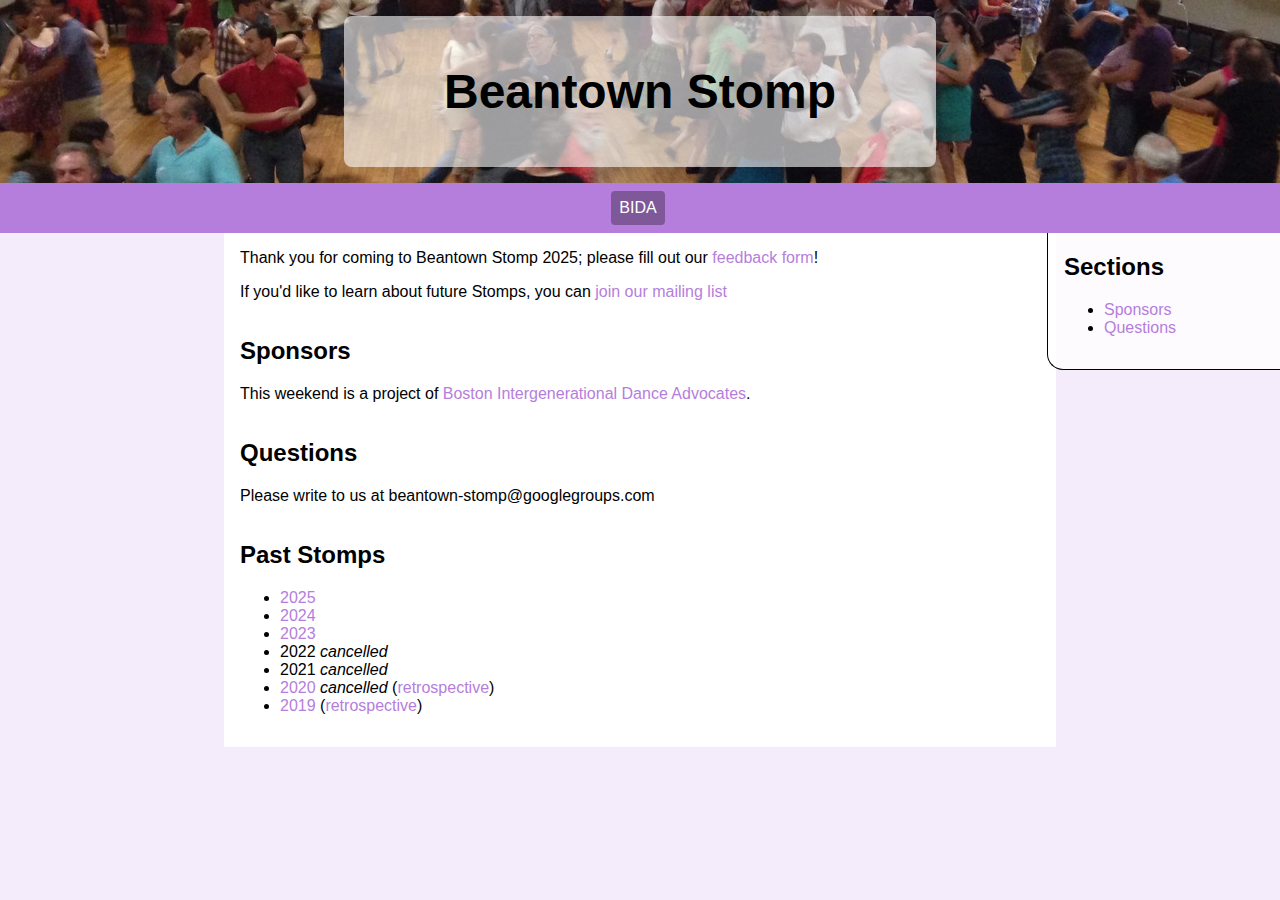
<file: index.html>
<html><head><meta name="viewport" content="width=device-width, initial-scale=1.0">
<link rel=stylesheet href=main.css>
<title>Beantown Stomp</title>

<style>

#sidebar {
  background-color: white;
  padding: 8px;
}
@media screen and (min-width: 600px) {
  #sidebar {
      float: right;
    width: 200px;
    background-color: rgba(255, 255, 255, 0.8);
    padding-left: 1em;
    padding-right: 1em;
    padding-bottom: 1em;
    border-left: 1px solid black;
    border-bottom: 1px solid black;
    border-radius: 0 0 0 1em;
  }
  #sidebar h2 {
    margin-top: 0.5em;
  }
}
#date {
  margin-top: 0.5em;
}
td {
  vertical-align: center
  box-sizing: border-box;   
}
.time {
  text-align: right;
}
th {
  padding-top: 0.5em;
  padding-bottom: 0.5em;
  background-color: rgba(181, 126, 220, 0.4);
}
.leftborder {
  border-left: 1px solid rgba(181, 126, 220, 0.8);
}
tr:nth-child(odd) {

}
td {
  border-collapse: collapse;
}
.archived {
  position: sticky;
  top: 0;
  z-index: 100;
  margin: 0;
  margin-top: -1em;
  margin-bottom: 1em;
  padding: 1.5em;
  border: 1px solid rgba(181, 126, 220, 0.6);
  border-top: 0;
  border-radius: 0 0 1em 1em;
  background-color: rgb(237, 224, 245);
  display: flex;
  align-items: center;
  justify-content: space-between;
}

.archived-content {
  flex: 1;
}

.close-button {
  cursor: pointer;
  font-weight: bold;
  font-size: 1.2em;
  padding: 0.2em 0.5em;
  border-radius: 50%;
  background-color: rgba(181, 126, 220, 0.4);
  margin-left: 1em;
}

.close-button:hover {
  background-color: rgba(181, 126, 220, 0.6);
}

.hidden {
  display: none;
}
</style>

</head>
<body>

<div id=banner>
  <div id=logo-wrapper>
    <center><h1>Beantown Stomp</h1></center>
  </div>
</div>
<div id=nav-wrapper>
  <div id=nav>
     <a href="https://www.bidadance.org">BIDA</a>
   </div>
</div>

<div id=sidebar>
<h2>Sections</h2>
<ul>
<li><a href="#sponsors">Sponsors</a></li>
<li><a href="#questions">Questions</a></li>
</ul>

<!-- <a id=register-button href="/register">Join Waitlist</a> -->
<!-- <a id=register-button href="/register">Register</a> -->

</div>

<div id=content>

<!--

<div class=archived id=archived-banner>
  <div class="archived-content">

This is an archived page, which we've kept online for historical
reasons.  To see information on the next Beantown Stomp, visit <a
href="https://beantownstomp.com">beantownstomp.com</a>.
  </div>
  <span class="close-button" id="close-banner">x</span>
</div>

<script>
  document.getElementById('close-banner').addEventListener('click', function() {
    document.getElementById('archived-banner').classList.add('hidden');
  });
</script>

-->

Thank you for coming to Beantown Stomp 2025; please fill out our <a
href="https://docs.google.com/forms/d/e/1FAIpQLSdOclE4UIRjispXpMkYWxSTCG5AHt4EQpQ_rJI0Yu6FaC4D0A/viewform">feedback
form</a>!

<p>

If you'd like to learn about future Stomps, you can <a href="https://docs.google.com/forms/d/e/1FAIpQLSc1vlcKR_0fKBK2dRTaEyBA2C5s4GaAdeB6rdAGevM452eFgQ/viewform">join our mailing list</a>

<h2 id=sponsors>Sponsors</h2>

This weekend is a project of <a
href="https://www.bidadance.org">Boston Intergenerational Dance Advocates</a>.

<p><h2 id=questions>Questions</h2>

Please write to us at beantown-stomp@googlegroups.com

<h2>Past Stomps</h2>

<ul>
<li><a href="/2025">2025</a>
<li><a href="/2024">2024</a>
<li><a href="/2023">2023</a>
<li>2022 <i>cancelled</i>
<li>2021 <i>cancelled</i>
<li><a href="/2020">2020</a> <i>cancelled</i> (<a href="https://www.jefftk.com/p/beantown-stomp-2020-retrospective">retrospective</a>)
<li><a href="/2019">2019</a> (<a href="https://www.jefftk.com/p/beantown-stomp-retrospective">retrospective</a>)
<p>

</div>

</body>
</html>
</file>
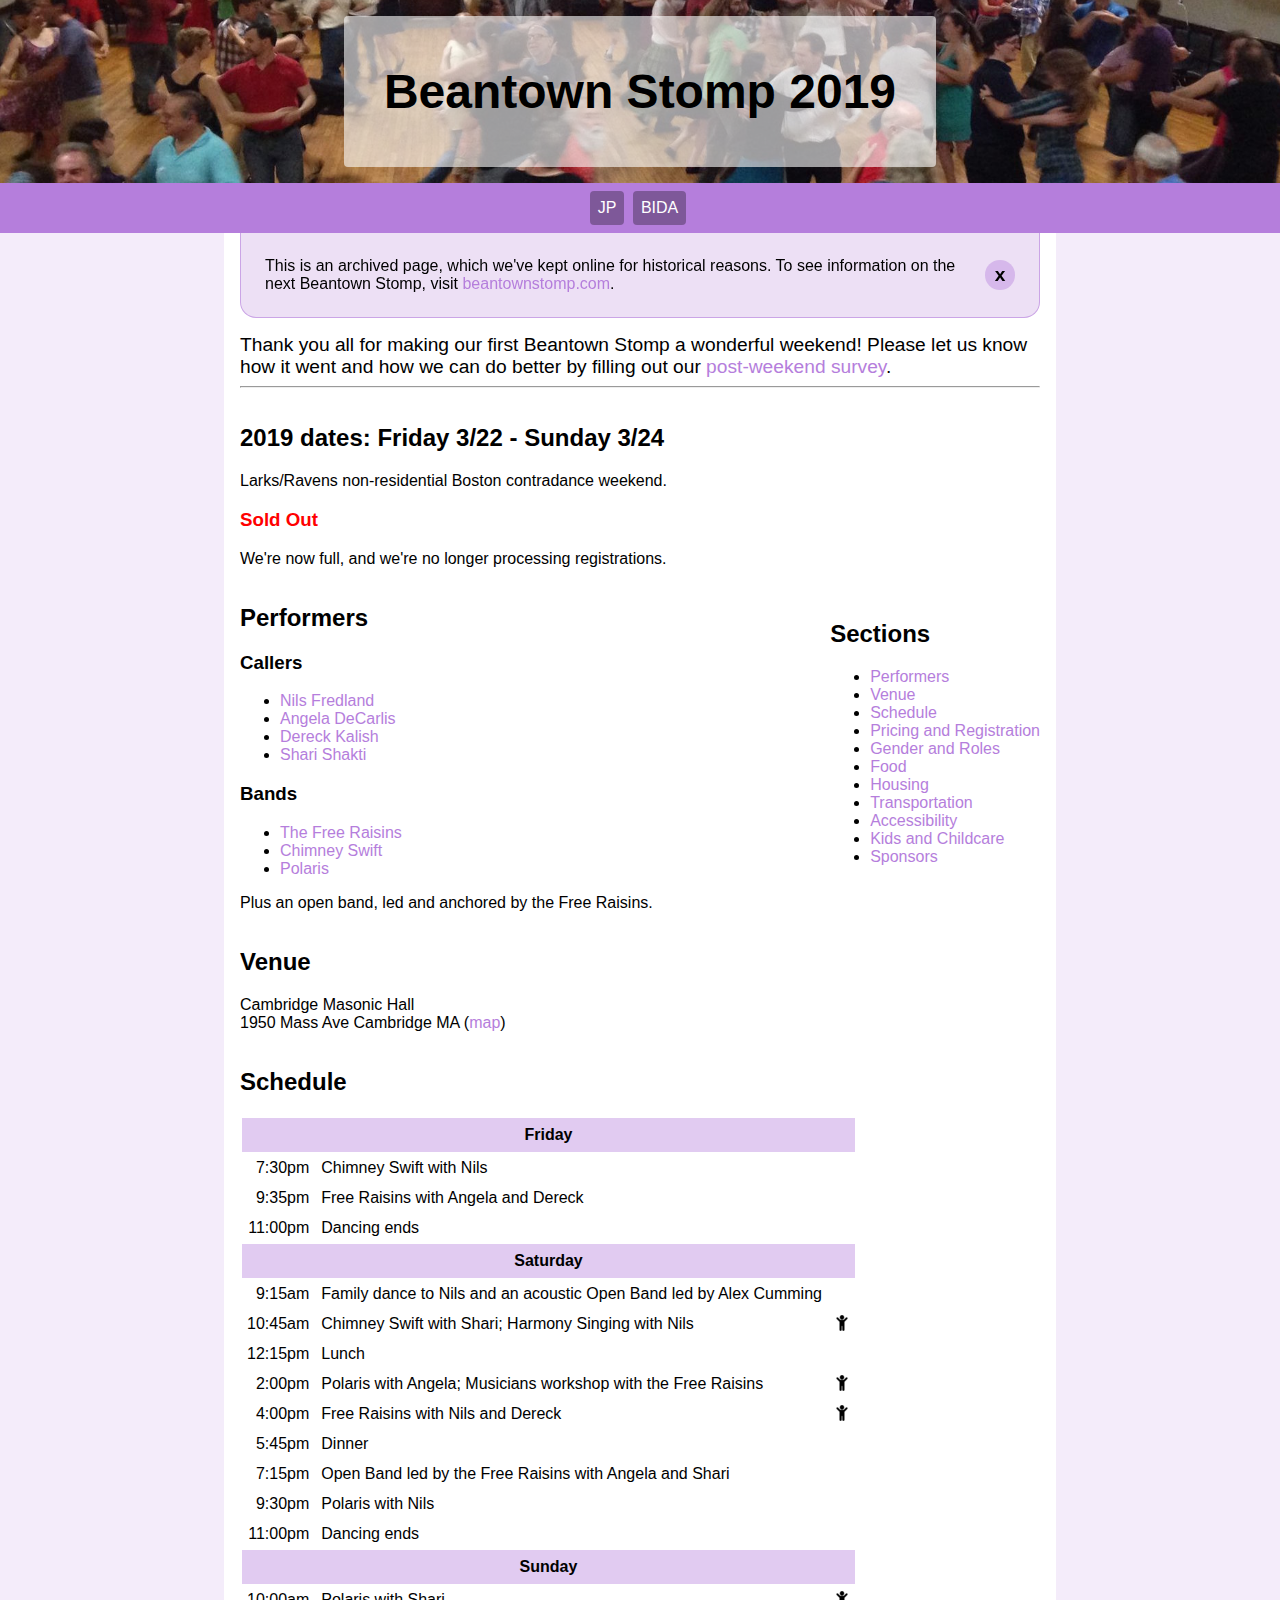
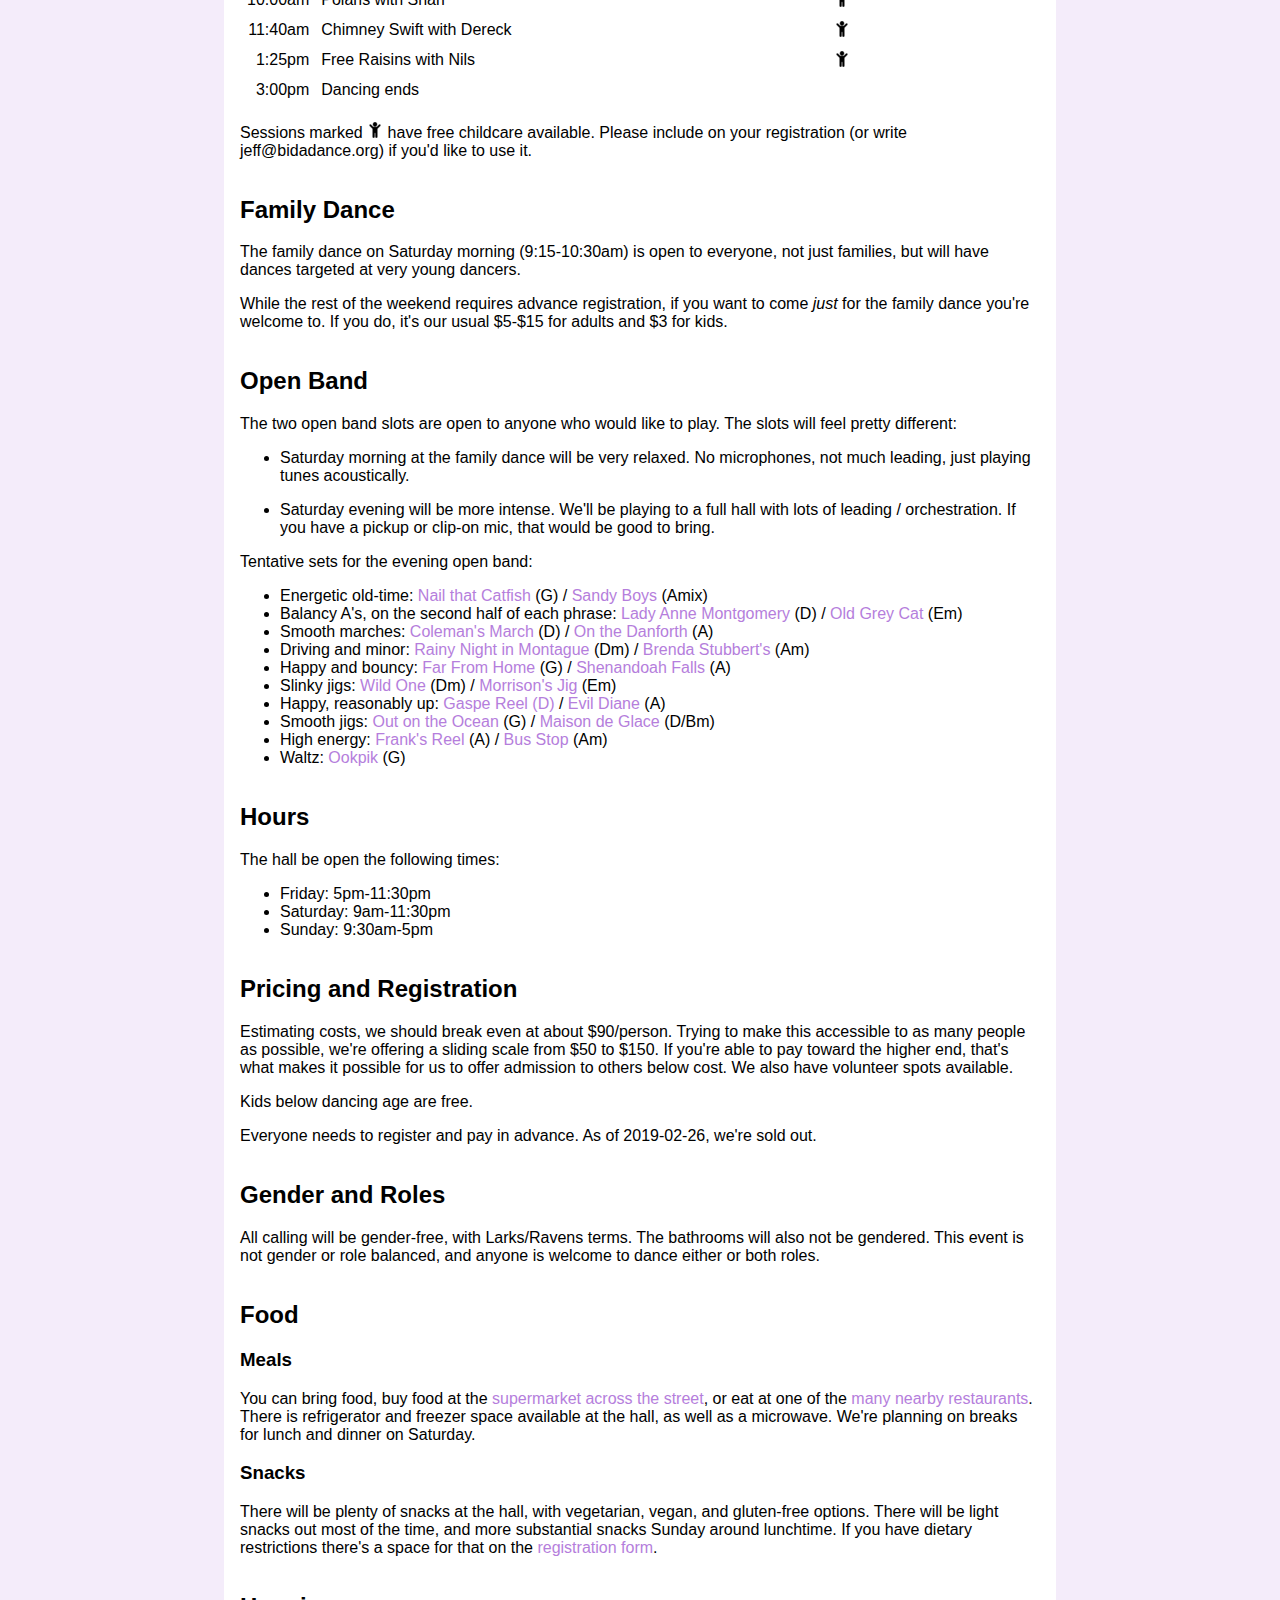
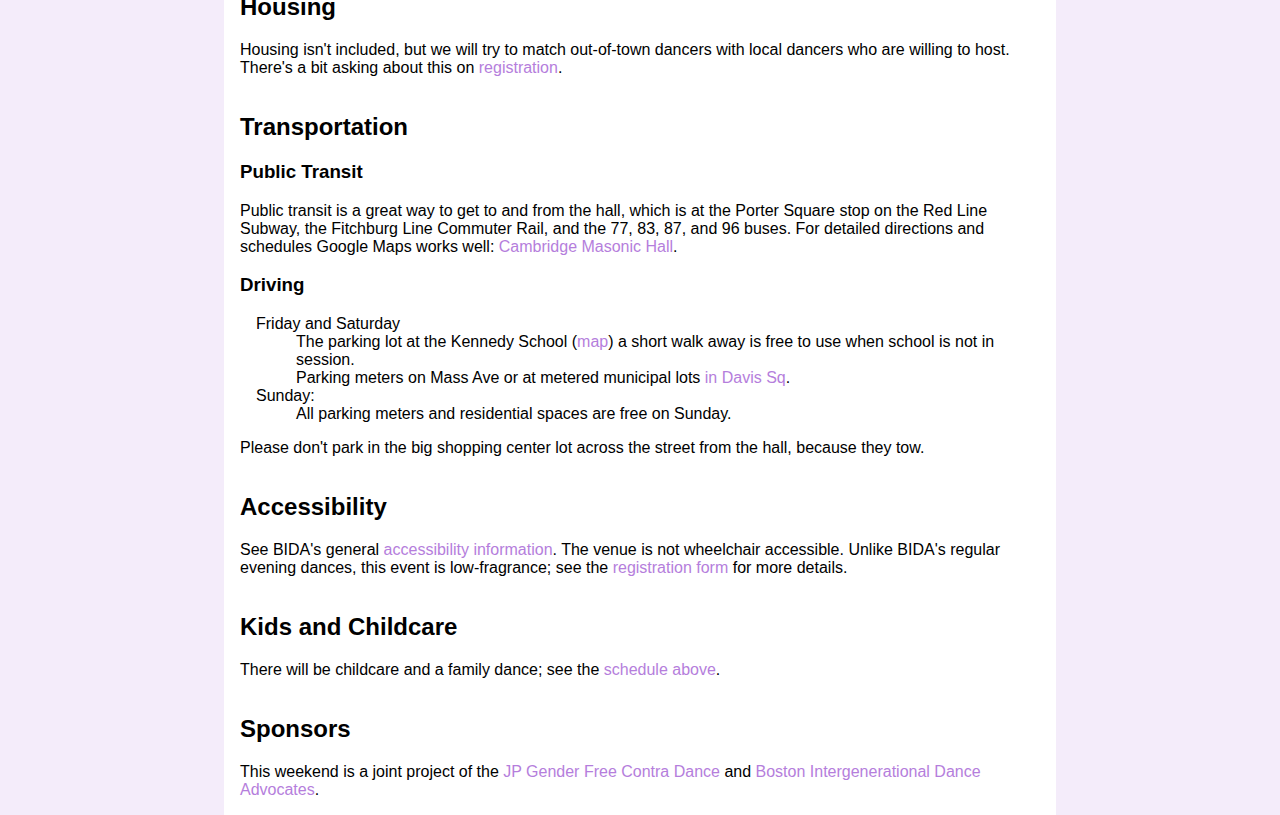
<file: 2019.html>
<html><head><meta name="viewport" content="width=device-width, initial-scale=1.0">
<link rel=stylesheet href=2019.css>
<title>Beantown Stomp 2019</title>

<style>
@media screen and (min-width: 600px) {
  #sidebar {
    float: right;
  }
}
td {
  vertical-align: top;
}
.time {
  text-align: right;
}
th {
  padding-top: 0.5em;
  padding-bottom: 0.5em;
  background-color: rgba(181, 126, 220, 0.4);
}
.archived {
  position: sticky;
  top: 0;
  z-index: 100;
  margin: 0;
  margin-top: -1em;
  margin-bottom: 1em;
  padding: 1.5em;
  border: 1px solid rgba(181, 126, 220, 0.6);
  border-top: 0;
  border-radius: 0 0 1em 1em;
  background-color: rgb(237, 224, 245);
  display: flex;
  align-items: center;
  justify-content: space-between;
}

.archived-content {
  flex: 1;
}

.close-button {
  cursor: pointer;
  font-weight: bold;
  font-size: 1.2em;
  padding: 0.2em 0.5em;
  border-radius: 50%;
  background-color: rgba(181, 126, 220, 0.4);
  margin-left: 1em;
}

.close-button:hover {
  background-color: rgba(181, 126, 220, 0.6);
}

.hidden {
  display: none;
}
</style>

</head>
<body>

<div id=banner>
  <div id=logo-wrapper>
    <center><h1>Beantown Stomp 2019</h1></center>
  </div>
</div>
<div id=nav-wrapper>
  <div id=nav>
     <a href="https://lcfd.org/jp">JP</a>
     <a href="https://www.bidadance.org">BIDA</a>
   </div>
</div>

<div id=content>

<div class=archived id=archived-banner>
  <div class="archived-content">

This is an archived page, which we've kept online for historical
reasons.  To see information on the next Beantown Stomp, visit <a
href="https://beantownstomp.com">beantownstomp.com</a>.
  </div>
  <span class="close-button" id="close-banner">x</span>
</div>

<big>
Thank you all for making our first Beantown Stomp a wonderful weekend!
Please let us know how it went and how we can do better by filling out
our <a href="/feedback">post-weekend survey</a>.
</big>

<script>
  document.getElementById('close-banner').addEventListener('click', function() {
    document.getElementById('archived-banner').classList.add('hidden');
  });
</script>

<hr>

<h2>2019 dates: Friday 3/22 - Sunday&nbsp;3/24</h2>

Larks/Ravens non-residential Boston contradance weekend.

<h3><font color=red>Sold Out</font></h3>

We're now full, and we're no longer processing registrations.

<p>

<div id=sidebar>
<h2>Sections</h2>
<ul>
<li><a href="#performers">Performers</a></li>
<li><a href="#venue">Venue</a></li>
<li><a href="#schedule">Schedule</a></li>
<li><a href="#registration">Pricing and Registration</a></li>
<li><a href="#gender">Gender and Roles</a></li>
<li><a href="#food">Food</a></li>
<li><a href="#housing">Housing</a></li>
<li><a href="#transportation">Transportation</a></li>
<li><a href="#accessibility">Accessibility</a></li>
<li><a href="#kids">Kids and Childcare</a></li>
<li><a href="#sponsors">Sponsors</a></li>
</ul>

<p>

<!--<a id=register-button href="/registration">Join wait list</a>-->

</div>


<h2 id=performers>Performers</h2>

<h3>Callers</h3>

<ul>
<li><a href="http://revelsnorth.org/revels-north-leadership-team/nils-fredland-bio/">Nils Fredland</a></li>
<li><a href="https://www.angeladecarlis.com/contra-dance-caller">Angela
DeCarlis</a></li>
<li><a href="https://www.facebook.com/dereck.kalish">Dereck Kalish</a></li>
<li><a href="https://www.facebook.com/ShariShakti  ">Shari Shakti</a></li>
</ul>

<h3>Bands</h3>

<ul>
<li><a href="https://www.freeraisins.com">The Free Raisins</a></li>
<li><a href="https://chimneyswiftband.wixsite.com/2017">Chimney Swift</a></li>
<li><a href="https://www.facebook.com/Polaris-1631137390525811/">Polaris</a></li>
</ul>

<p>

Plus an open band, led and anchored by the Free Raisins.

<h2 id=venue>Venue</h2>

Cambridge Masonic Hall<br>
1950 Mass Ave Cambridge MA (<a href="https://goo.gl/maps/oTYk2jPj1j92">map</a>)

<h2 id=schedule>Schedule</h2>

<table cellpadding=5>
<tr><th colspan=3>Friday
<tr><td class=time>7:30pm<td>Chimney Swift with Nils
<tr><td class=time>9:35pm<td>Free Raisins with Angela and Dereck
<tr><td class=time>11:00pm<td>Dancing ends
<tr><th colspan=3>Saturday
<tr><td class=time>9:15am<td>Family dance to Nils and an acoustic Open Band led by Alex Cumming
<tr><td class=time>10:45am<td>Chimney Swift with Shari; Harmony Singing with Nils
    <td><img alt="childcare available" title="childcare available"
             src="child-icon.png" srcset="child-icon-2x.png 2x">
<tr><td class=time>12:15pm<td>Lunch
<tr><td class=time>2:00pm<td>Polaris with Angela; Musicians
     workshop with the Free Raisins
    <td><img alt="childcare available" title="childcare available"
             src="child-icon.png" srcset="child-icon-2x.png 2x">
<tr><td class=time>4:00pm<td>Free Raisins with Nils and Dereck
    <td><img alt="childcare available" title="childcare available"
             src="child-icon.png" srcset="child-icon-2x.png 2x">
<tr><td class=time>5:45pm<td>Dinner
<tr><td class=time>7:15pm<td>Open Band led by the Free Raisins with Angela and Shari
<tr><td class=time>9:30pm<td>Polaris with Nils
<tr><td class=time>11:00pm<td>Dancing ends
<tr><th colspan=3>Sunday
<tr><td class=time>10:00am<td>Polaris with Shari
    <td><img alt="childcare available" title="childcare available" src="child-icon.png"
             srcset="child-icon-2x.png 2x">
<tr><td class=time>11:40am<td>Chimney Swift with Dereck
    <td><img alt="childcare available" title="childcare available" src="child-icon.png"
             srcset="child-icon-2x.png 2x">
<tr><td class=time>1:25pm<td>Free Raisins with Nils
    <td><img alt="childcare available" title="childcare available" src="child-icon.png"
             srcset="child-icon-2x.png 2x">
<tr><td class=time>3:00pm<td>Dancing ends
</table>

<p>

Sessions marked <img alt="childcare available" title="childcare
available" src="child-icon.png" srcset="child-icon-2x.png 2x"> have
free childcare available.  Please include on your registration (or
write jeff@bidadance.org) if you'd like to use it.

<p>

<h2 id=family-dance>Family Dance</h2>

The family dance on Saturday morning (9:15-10:30am) is open to
everyone, not just families, but will have dances targeted at very
young dancers.

<p>

While the rest of the weekend requires advance registration, if you
want to come <i>just</i> for the family dance you're welcome to.  If
you do, it's our usual $5-$15 for adults and $3 for kids.

<h2 id=open-band>Open Band</h2>

The two open band slots are open to anyone who would like to play.
The slots will feel pretty different:

<ul>

<li><p>Saturday morning at the family dance will be very relaxed.  No
microphones, not much leading, just playing tunes acoustically.</li>

<li><p>Saturday evening will be more intense.  We'll be playing to a
full hall with lots of leading / orchestration.  If you have a pickup or
clip-on mic, that would be good to bring.</li>
</ul>

<p>

Tentative sets for the evening open band:

<ul>
<li>Energetic old-time:
    <a href="//www.jefftk.com/contras/tunes/SteveRosen-NailThatCatfish-SPUDS--G-reel.png">Nail that Catfish</a> (G) /
    <a href="//www.jefftk.com/contras/tunes/Trad-SandyBoys-P1--A-reel.jpg">Sandy Boys</a> (Amix)
<li>Balancy A's, on the second half of each phrase:
    <a href="https://www.jefftk.com/contras/tunes/Trad-LadyAnneMontgomery-SPUDS--D-reel.png">Lady Anne Montgomery</a> (D) /
    <a href="https://www.jefftk.com/contras/tunes/Trad-OldGreyCat-FW--Em-reel.jpg">Old Grey Cat</a> (Em)
<li>Smooth marches:
    <a href="//www.jefftk.com/contras/tunes/Trad-ColemansMarch-SPUDS--D-reel.jpg">Coleman's March</a> (D) /
    <a href="//www.jefftk.com/contras/tunes/KeithMurphy-OnTheDanforth-SPUDS--A-reel.png">On the Danforth</a> (A)    
<li>Driving and minor:
    <a href="http://abcnotation.com/tunePage?a=trillian.mit.edu/~jc/music/abc/Contra/BIDA/0057">Rainy Night in Montague</a> (Dm) /
    <a href="//www.jefftk.com/contras/tunes/JerryHolland-BrendaStubberts-SPUDS--Am-reel.png">Brenda Stubbert's</a> (Am)
<li>Happy and bouncy:
    <a href="//www.jefftk.com/contras/tunes/Trad-FarFromHome-SPUDS--G-reel.jpg">Far From Home</a> (G) / 
    <a href="//www.jefftk.com/contras/tunes/Trad-ShenandoahFalls-P1--A-reel.jpg">Shenandoah Falls</a> (A)
<li>Slinky jigs:
    <a href="//www.jefftk.com/contras/tunes/PeterHenke-WildOne-SPUDS--Dm-jig.png">Wild One</a> (Dm) /
    <a href="https://thesession.org/tunes/71">Morrison's Jig</a> (Em)
<li>Happy, reasonably up: <a href="https://thesession.org/tunes/3767">Gaspe Reel (D)</a> /
    <a href="//www.jefftk.com/contras/tunes/SamBartlett-EvilDiane-SPUDS--A-reel.png">Evil Diane</a> (A)
<li>Smooth jigs:
    <a href="//www.jefftk.com/contras/tunes/Trad-OutOnTheOcean-SPUDS--G-jig.png">Out on the Ocean</a> (G) /
    <a href="//www.jefftk.com/contras/tunes/RejeanBruner-MaisonGlace-SPUDS--DBm-jig.png">Maison de Glace</a> (D/Bm)
<li>High energy:
    <a href="//www.jefftk.com/contras/tunes/JohnMcCusker-FranksReel-P2--A-reel.jpg">Frank's Reel</a> (A) /
    <a href="//www.jefftk.com/contras/tunes/AnitaAnderson-BusStopReel-P1--Am-reel.jpg">Bus Stop</a> (Am)
<li>Waltz: <a href="https://www.jefftk.com/contras/tunes/FrankieRodgers-OotpickWaltz--G-waltz.png">Ookpik</a> (G)<br>
</ul>

<h2 id=hours>Hours</h2>

The hall be open the following times:

<ul>
<li>Friday: 5pm-11:30pm
<li>Saturday: 9am-11:30pm
<li>Sunday: 9:30am-5pm
</ul>

<h2 id=registration>Pricing and Registration</h2>

Estimating costs, we should break even at about $90/person.  Trying to
make this accessible to as many people as possible, we're offering a
sliding scale from $50 to $150.  If you're able to pay toward the
higher end, that's what makes it possible for us to offer admission to
others below cost.  We also have volunteer spots available.

<p>

Kids below dancing age are free.

<p>

Everyone needs to register and pay in advance.  As of 2019-02-26, we're sold out.

<h2 id=gender>Gender and Roles</h2>

All calling will be gender-free, with Larks/Ravens terms.  The
bathrooms will also not be gendered.  This event is not gender or role
balanced, and anyone is welcome to dance either or both roles.

<h2 id=food>Food</h2>
<h3>Meals</h3>

You can bring food, buy food at the <a
href="https://local.starmarket.com/ma/cambridge/49-white-st.html">supermarket
across the street</a>, or eat at one of the <a
href="/restaurant-guide">many nearby restaurants</a>.  There is
refrigerator and freezer space available at the hall, as well as a
microwave.  We're planning on breaks for lunch and dinner on Saturday.

<h3>Snacks</h3>

There will be plenty of snacks at the hall, with vegetarian, vegan,
and gluten-free options.  There will be light snacks out most of the
time, and more substantial snacks Sunday around lunchtime.  If you
have dietary restrictions there's a space for that on the <a
href="/registration">registration form</a>.

<h2 id=housing>Housing</h2>

Housing isn't included, but we will try to match out-of-town dancers
with local dancers who are willing to host.  There's a bit asking
about this on <a href="/registration">registration</a>.

<h2 id=transportation>Transportation</h2>
<h3>Public Transit</h3>

Public transit is a great way to get to and from the hall, which is at
the Porter Square stop on the Red Line Subway, the Fitchburg Line
Commuter Rail, and the 77, 83, 87, and 96 buses.  For detailed
directions and schedules Google Maps works well: <a
href="https://goo.gl/maps/3usvVVZjUZ22">Cambridge Masonic Hall</a>.

<h3 id=parking>Driving</h3>

<dl style="margin-left:1em">
<dt>Friday and Saturday</dt>
<dd>The parking lot at the Kennedy School (<a
href="https://goo.gl/maps/KtD2bC3oFQ92">map</a>) a short walk away is
free to use when school is not in session.</dd>
<dd>Parking meters on Mass Ave or at metered municipal lots <a
href="http://www.parksomerville.com/pdfs/davisparking_map.pdf">in
Davis Sq</a>.</dd>
<dt>Sunday:</dt>
<dd>All parking meters and residential spaces are free on
Sunday.</dd>
</dl>

<p>

Please don't park in the big shopping center lot across the street from
the hall, because they tow.

<h2 id=accessibility>Accessibility</h2>

See BIDA's general <a href="https://www.bidadance.org/accessibility">accessibility
information</a>.  The venue is not wheelchair accessible.  Unlike
BIDA's regular evening dances, this event is low-fragrance; see the
<a href="/registration">registration form</a> for more details.

<h2 id=kids>Kids and Childcare</h2>

There will be childcare and a family dance; see the <a
href="#schedule">schedule above</a>.

<h2 id=sponsors>Sponsors</h2>

This weekend is a joint project of the <a
href="https://lcfd.org/jp">JP Gender Free Contra Dance</a> and <a
href="https://www.bidadance.org">Boston Intergenerational Dance Advocates</a>.

</div>

</body>
</html>
</file>
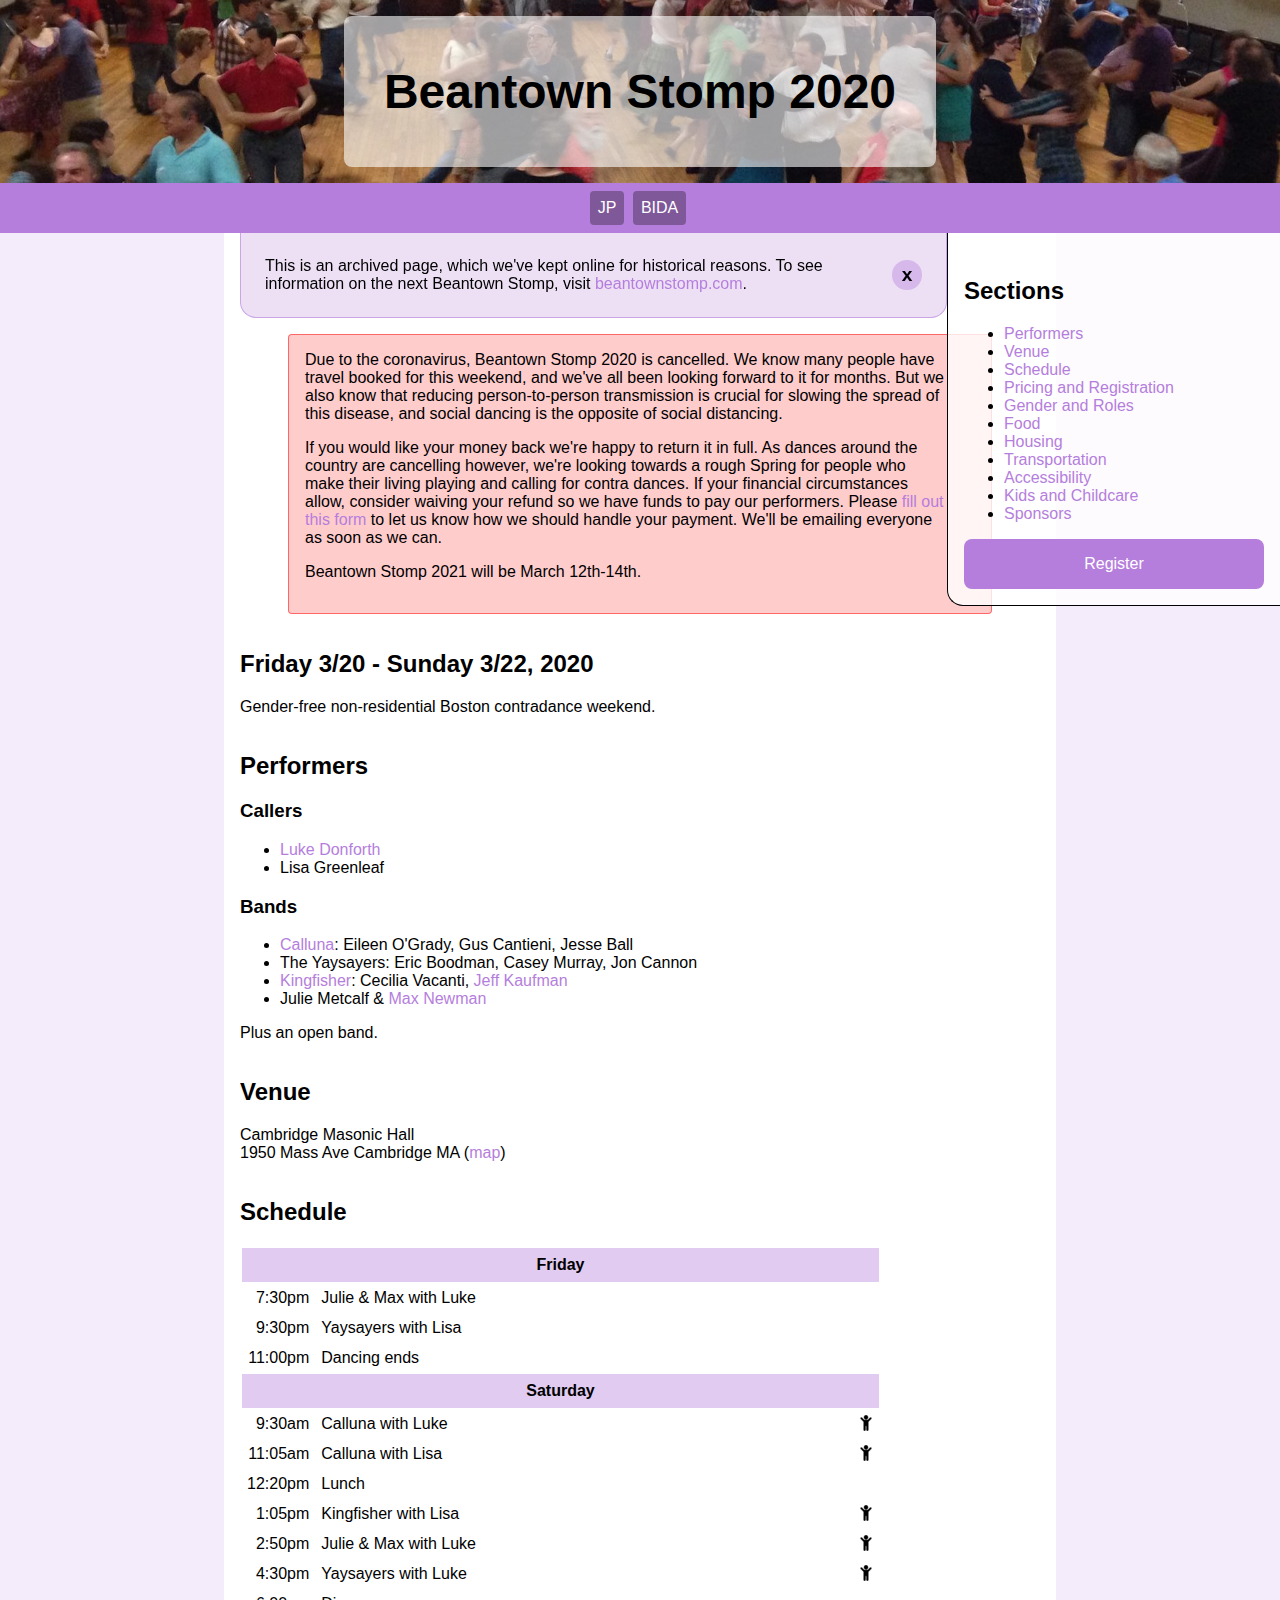
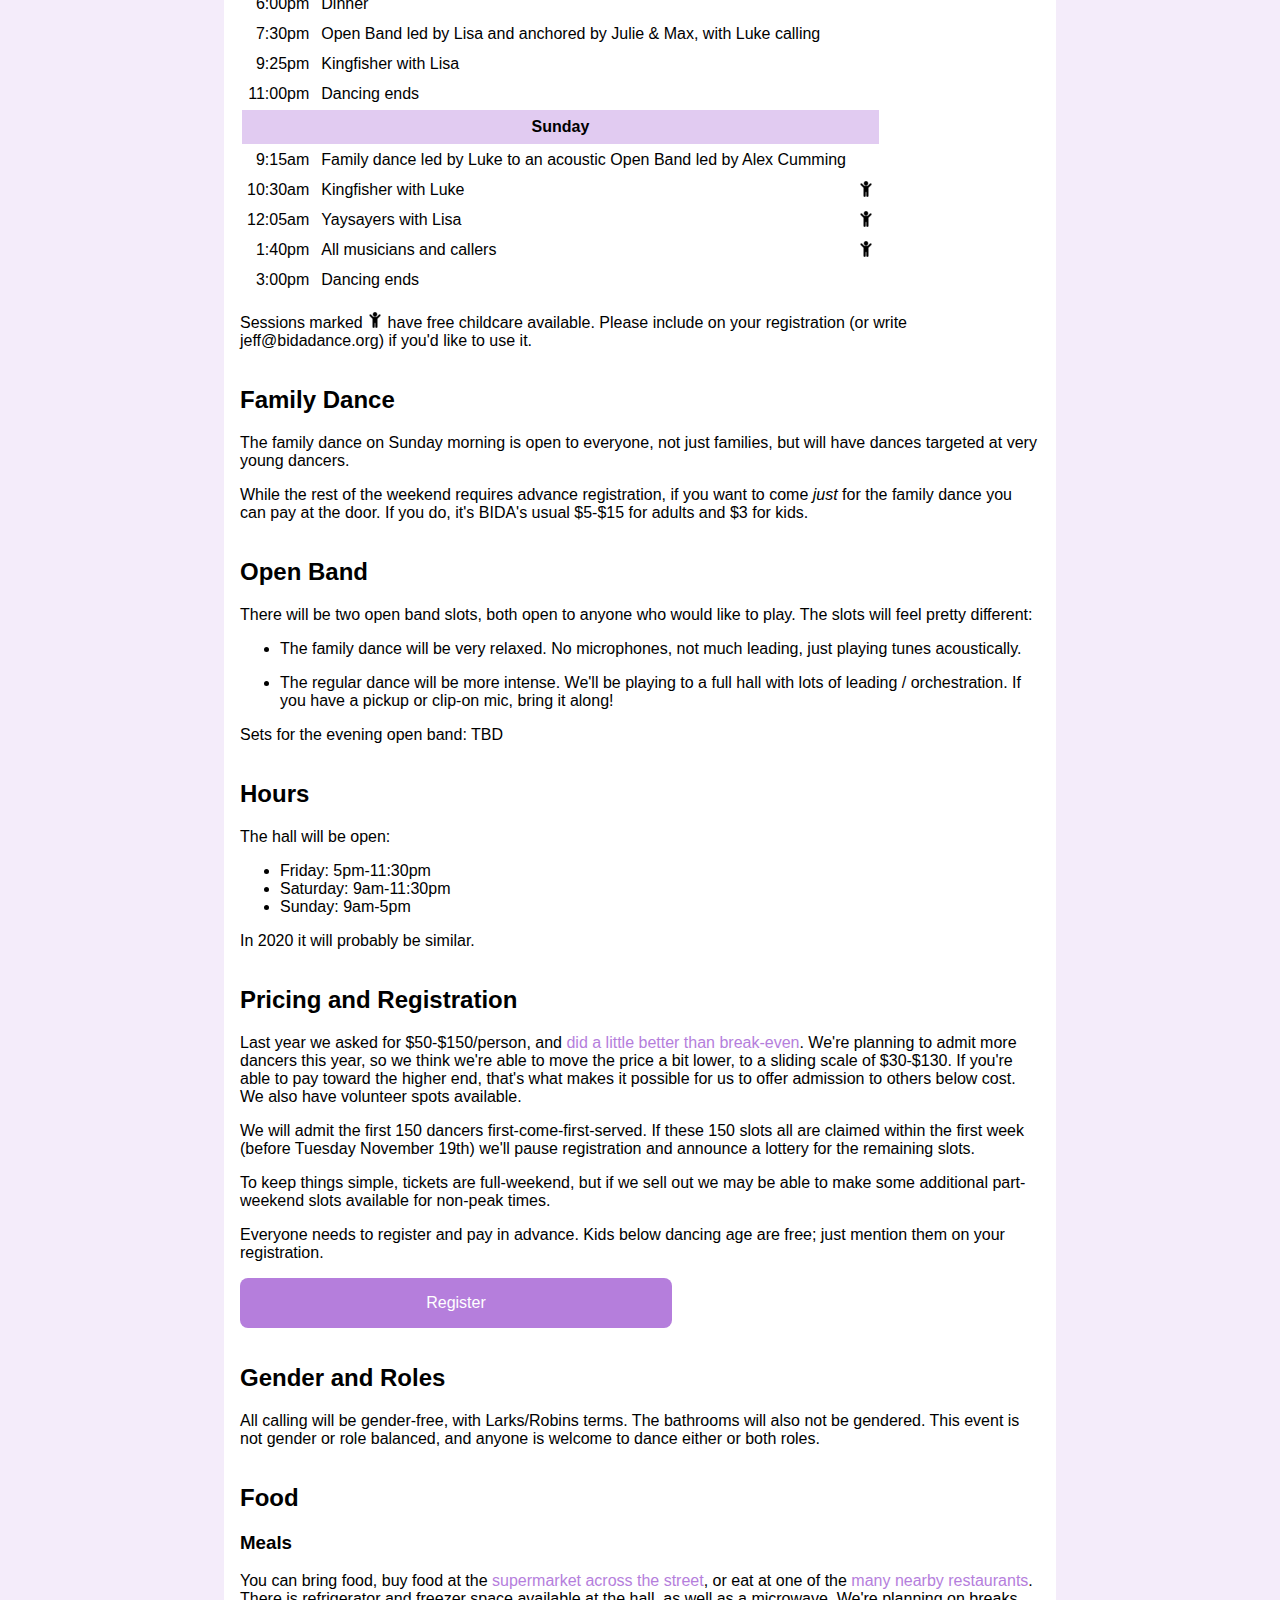
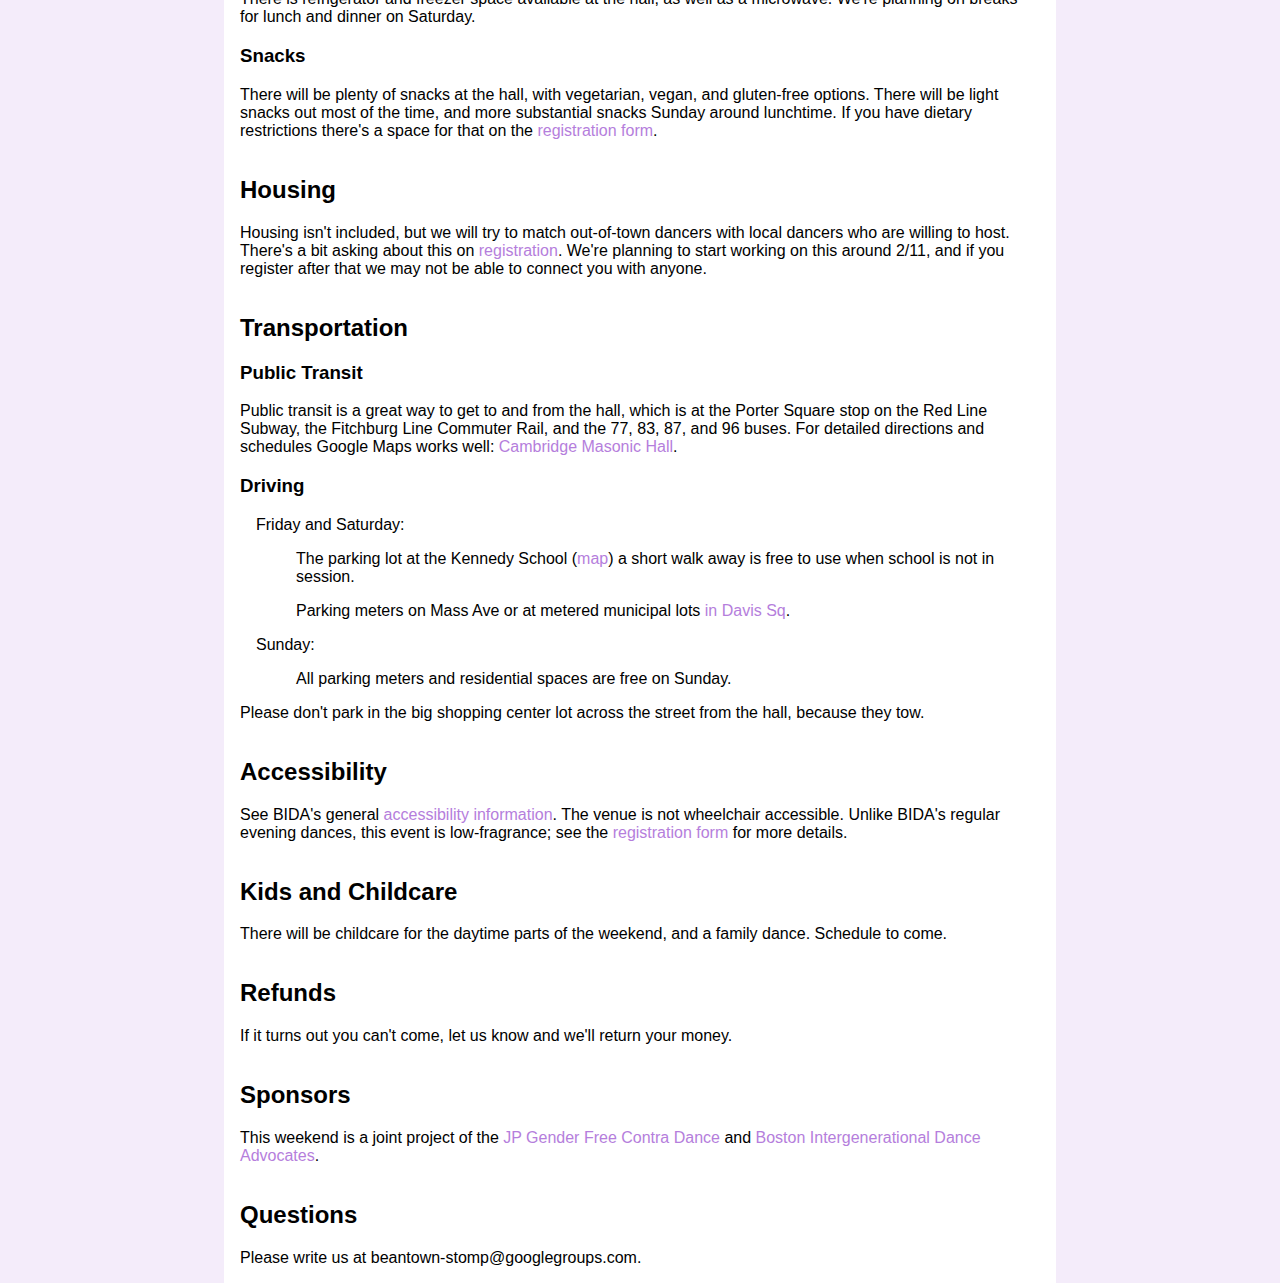
<file: 2020.html>
<html><head><meta name="viewport" content="width=device-width, initial-scale=1.0">
<link rel=stylesheet href=main.css>
<title>Beantown Stomp 2020</title>

<style>

#sidebar {
  background-color: white;
  padding: 8px;
}

@media screen and (min-width: 600px) {
  #sidebar {
    float: right;
    width: 300px;
    background-color: rgba(255, 255, 255, 0.8);
    padding-left: 1em;
    padding-right: 1em;
    padding-bottom: 1em;
    border-left: 1px solid black;
    border-bottom: 1px solid black;
    border-radius: 0 0 0 1em;
  }
}
td {
  vertical-align: top;
}
.time {
  text-align: right;
}
th {
  padding-top: 0.5em;
  padding-bottom: 0.5em;
  background-color: rgba(181, 126, 220, 0.4);
}
#archived {
  text-align: center;
  padding: 3em;
  background-color: rgba(181, 126, 220, 0.4);
}
.archived {
  position: sticky;
  top: 0;
  z-index: 100;
  margin: 0;
  margin-top: -1em;
  margin-bottom: 1em;
  padding: 1.5em;
  border: 1px solid rgba(181, 126, 220, 0.6);
  border-top: 0;
  border-radius: 0 0 1em 1em;
  background-color: rgb(237, 224, 245);
  display: flex;
  align-items: center;
  justify-content: space-between;
}

.archived-content {
  flex: 1;
}

.close-button {
  cursor: pointer;
  font-weight: bold;
  font-size: 1.2em;
  padding: 0.2em 0.5em;
  border-radius: 50%;
  background-color: rgba(181, 126, 220, 0.4);
  margin-left: 1em;
}

.close-button:hover {
  background-color: rgba(181, 126, 220, 0.6);
}

.hidden {
  display: none;
}
</style>

</head>
<body>

<div id=banner>
  <div id=logo-wrapper>
    <center><h1>Beantown Stomp 2020</h1></center>
  </div>
</div>
<div id=nav-wrapper>
  <div id=nav>
     <a href="https://lcfd.org/jp">JP</a>
     <a href="https://www.bidadance.org">BIDA</a>
   </div>
</div>

<div id=sidebar>
<h2>Sections</h2>
<ul>
<li><a href="#performers">Performers</a></li>
<li><a href="#venue">Venue</a></li>
<li><a href="#schedule">Schedule</a></li>
<li><a href="#registration">Pricing and Registration</a></li>
<li><a href="#gender">Gender and Roles</a></li>
<li><a href="#food">Food</a></li>
<li><a href="#housing">Housing</a></li>
<li><a href="#transportation">Transportation</a></li>
<li><a href="#accessibility">Accessibility</a></li>
<li><a href="#kids">Kids and Childcare</a></li>
<li><a href="#sponsors">Sponsors</a></li>
</ul>

<a id=register-button href="/registration">Register</a>

</div>


<div id=content>

<div class=archived id=archived-banner>
  <div class="archived-content">

This is an archived page, which we've kept online for historical
reasons.  To see information on the next Beantown Stomp, visit <a
href="https://beantownstomp.com">beantownstomp.com</a>.
  </div>
  <span class="close-button" id="close-banner">x</span>
</div>

<div class=warning>

Due to the coronavirus, Beantown Stomp 2020 is cancelled.  We know
many people have travel booked for this weekend, and we've all been
looking forward to it for months.  But we also know that reducing
person-to-person transmission is crucial for slowing the spread of
this disease, and social dancing is the opposite of social distancing.

<script>
  document.getElementById('close-banner').addEventListener('click', function() {
    document.getElementById('archived-banner').classList.add('hidden');
  });
</script>

<p>

If you would like your money back we're happy to return it in full.
As dances around the country are cancelling however, we're looking
towards a rough Spring for people who make their living playing and
calling for contra dances.  If your financial circumstances allow,
consider waiving your refund so we have funds to pay our performers.
Please <a href="/refund">fill out this form</a> to let us know how
we should handle your payment.  We'll be emailing everyone as soon as
we can.

<p>

Beantown Stomp 2021 will be March 12th-14th.

</div>


<h2>Friday 3/20 - Sunday&nbsp;3/22, 2020</h2>

<p>

Gender-free non-residential Boston contradance weekend.

<p>



<h2 id=performers>Performers</h2>

<h3>Callers</h3>

<ul>
<li><a href="http://www.madrobincallers.org/collectivecallers/luke/">Luke Donforth</a>
<li>Lisa Greenleaf
</ul>

<h3>Bands</h3>

<ul>
<li><a href="https://www.facebook.com/CallunaTrio/">Calluna</a>: Eileen O'Grady, Gus Cantieni, Jesse Ball
<li>The Yaysayers: Eric Boodman, Casey Murray, Jon Cannon
<li><a href="https://www.kingfisherband.com">Kingfisher</a>: Cecilia Vacanti, <a href="https://www.jefftk.com">Jeff Kaufman</a>
<li>Julie Metcalf &amp; <a href="https://www.maxnewman.com/">Max Newman</a>
</ul>

<p>

Plus an open band.

<h2 id=venue>Venue</h2>

Cambridge Masonic Hall<br>
1950 Mass Ave Cambridge MA (<a href="https://goo.gl/maps/oTYk2jPj1j92">map</a>)

<h2 id=schedule>Schedule</h2>

<table cellpadding=5>
<tr><th colspan=3>Friday
<tr><td class=time>7:30pm<td>Julie &amp; Max with Luke
<tr><td class=time>9:30pm<td>Yaysayers with Lisa
<tr><td class=time>11:00pm<td>Dancing ends
<tr><th colspan=3>Saturday
<tr><td class=time>9:30am<td>Calluna with Luke
    <td><img alt="childcare available" title="childcare available"
             src="child-icon.png" srcset="child-icon-2x.png 2x">
<tr><td class=time>11:05am<td>Calluna with Lisa
    <td><img alt="childcare available" title="childcare available"
             src="child-icon.png" srcset="child-icon-2x.png 2x">
<tr><td class=time>12:20pm<td>Lunch
<tr><td class=time>1:05pm<td>Kingfisher with Lisa
    <td><img alt="childcare available" title="childcare available"
             src="child-icon.png" srcset="child-icon-2x.png 2x">
<tr><td class=time>2:50pm<td>Julie &amp; Max with Luke
    <td><img alt="childcare available" title="childcare available"
             src="child-icon.png" srcset="child-icon-2x.png 2x">
<tr><td class=time>4:30pm<td>Yaysayers with Luke
    <td><img alt="childcare available" title="childcare available"
             src="child-icon.png" srcset="child-icon-2x.png 2x">
<tr><td class=time>6:00pm<td>Dinner
<tr><td class=time>7:30pm<td>Open Band led by Lisa and anchored by Julie &amp; Max, with Luke calling
<tr><td class=time>9:25pm<td>Kingfisher with Lisa
<tr><td class=time>11:00pm<td>Dancing ends
<tr><th colspan=3>Sunday
<tr><td class=time>9:15am<td>Family dance led by Luke to an acoustic Open Band led by Alex Cumming
<tr><td class=time>10:30am<td>Kingfisher with Luke
    <td><img alt="childcare available" title="childcare available" src="child-icon.png"
             srcset="child-icon-2x.png 2x">
<tr><td class=time>12:05am<td>Yaysayers with Lisa
    <td><img alt="childcare available" title="childcare available" src="child-icon.png"
             srcset="child-icon-2x.png 2x">
<tr><td class=time>1:40pm<td>All musicians and callers
    <td><img alt="childcare available" title="childcare available" src="child-icon.png"
             srcset="child-icon-2x.png 2x">
<tr><td class=time>3:00pm<td>Dancing ends
</table>

<p>

Sessions marked <img alt="childcare available" title="childcare
available" src="child-icon.png" srcset="child-icon-2x.png 2x"> have
free childcare available.  Please include on your registration (or
write jeff@bidadance.org) if you'd like to use it.

<h2 id=family-dance>Family Dance</h2>

The family dance on Sunday morning is open to everyone, not just
families, but will have dances targeted at very young dancers.

<p>

While the rest of the weekend requires advance registration, if you
want to come <i>just</i> for the family dance you can pay at the door.
If you do, it's BIDA's usual $5-$15 for adults and $3 for kids.

<h2 id=open-band>Open Band</h2>

There will be two open band slots, both open to anyone who would like
to play.  The slots will feel pretty different:

<ul>

<li><p>The family dance will be very relaxed.  No microphones, not
much leading, just playing tunes acoustically.</li>

<li><p>The regular dance will be more intense.  We'll be playing to a
full hall with lots of leading / orchestration.  If you have a pickup
or clip-on mic, bring it along!</li> </ul>

<p>

Sets for the evening open band: TBD

<h2 id=hours>Hours</h2>

The hall will be open:

<ul>
<li>Friday: 5pm-11:30pm
<li>Saturday: 9am-11:30pm
<li>Sunday: 9am-5pm
</ul>

In 2020 it will probably be similar.

<h2 id=registration>Pricing and Registration</h2>

Last year we asked for $50-$150/person, and <a
href="https://www.jefftk.com/p/beantown-stomp-retrospective">did a
little better than break-even</a>.  We're planning to admit more
dancers this year, so we think we're able to move the price a bit
lower, to a sliding scale of $30-$130. If you're able to pay toward
the higher end, that's what makes it possible for us to offer
admission to others below cost.  We also have volunteer spots
available.

<p>

We will admit the first 150 dancers first-come-first-served.  If these
150 slots all are claimed within the first week (before Tuesday
November 19th) we'll pause registration and announce a lottery for the
remaining slots.

<p>

To keep things simple, tickets are full-weekend, but if we sell out we
may be able to make some additional part-weekend slots available for
non-peak times.

<p>

Everyone needs to register and pay in advance.  Kids below dancing age
are free; just mention them on your registration.

<p>

<a id=register-button href="/registration">Register</a>

<h2 id=gender>Gender and Roles</h2>

All calling will be gender-free, with Larks/Robins terms.  The
bathrooms will also not be gendered.  This event is not gender or role
balanced, and anyone is welcome to dance either or both roles.

<h2 id=food>Food</h2>
<h3>Meals</h3>

You can bring food, buy food at the <a
href="https://local.starmarket.com/ma/cambridge/49-white-st.html">supermarket
across the street</a>, or eat at one of the <a
href="/restaurant-guide">many nearby restaurants</a>.  There is
refrigerator and freezer space available at the hall, as well as a
microwave.  We're planning on breaks for lunch and dinner on Saturday.

<h3>Snacks</h3>

There will be plenty of snacks at the hall, with vegetarian, vegan,
and gluten-free options.  There will be light snacks out most of the
time, and more substantial snacks Sunday around lunchtime.  If you
have dietary restrictions there's a space for that on the <a
href="/registration">registration form</a>.

<h2 id=housing>Housing</h2>

Housing isn't included, but we will try to match out-of-town dancers
with local dancers who are willing to host.  There's a bit asking
about this on <a href="/registration">registration</a>.  We're
planning to start working on this around 2/11, and if you register
after that we may not be able to connect you with anyone.

<h2 id=transportation>Transportation</h2>
<h3>Public Transit</h3>

Public transit is a great way to get to and from the hall, which is at
the Porter Square stop on the Red Line Subway, the Fitchburg Line
Commuter Rail, and the 77, 83, 87, and 96 buses.  For detailed
directions and schedules Google Maps works well: <a
href="https://goo.gl/maps/3usvVVZjUZ22">Cambridge Masonic Hall</a>.

<h3 id=parking>Driving</h3>

<dl style="margin-left:1em">
<dt>Friday and Saturday:</dt>
<dd><p>The parking lot at the Kennedy School (<a
href="https://goo.gl/maps/KtD2bC3oFQ92">map</a>) a short walk away is
free to use when school is not in session.</dd>
<dd><p>Parking meters on Mass Ave or at metered municipal lots <a
href="http://www.parksomerville.com/pdfs/davisparking_map.pdf">in
Davis Sq</a>.</dd>
<dt>Sunday:</dt>
<dd><p>All parking meters and residential spaces are free on
Sunday.</dd>
</dl>

<p>

Please don't park in the big shopping center lot across the street from
the hall, because they tow.

<h2 id=accessibility>Accessibility</h2>

See BIDA's general <a href="https://www.bidadance.org/accessibility">accessibility
information</a>.  The venue is not wheelchair accessible.  Unlike
BIDA's regular evening dances, this event is low-fragrance; see the
<a href="/registration">registration form</a> for more details.

<h2 id=kids>Kids and Childcare</h2>

There will be childcare for the daytime parts of the weekend, and a
family dance.  Schedule to come.

<h2 id=refunds>Refunds</h2>

If it turns out you can't come, let us know and we'll return your money.

<h2 id=sponsors>Sponsors</h2>

This weekend is a joint project of the <a
href="https://lcfd.org/jp">JP Gender Free Contra Dance</a> and <a
href="https://www.bidadance.org">Boston Intergenerational Dance Advocates</a>.

<h2 id=questions>Questions</h2>

Please write us at beantown-stomp@googlegroups.com.

</div>

</body>
</html>
</file>
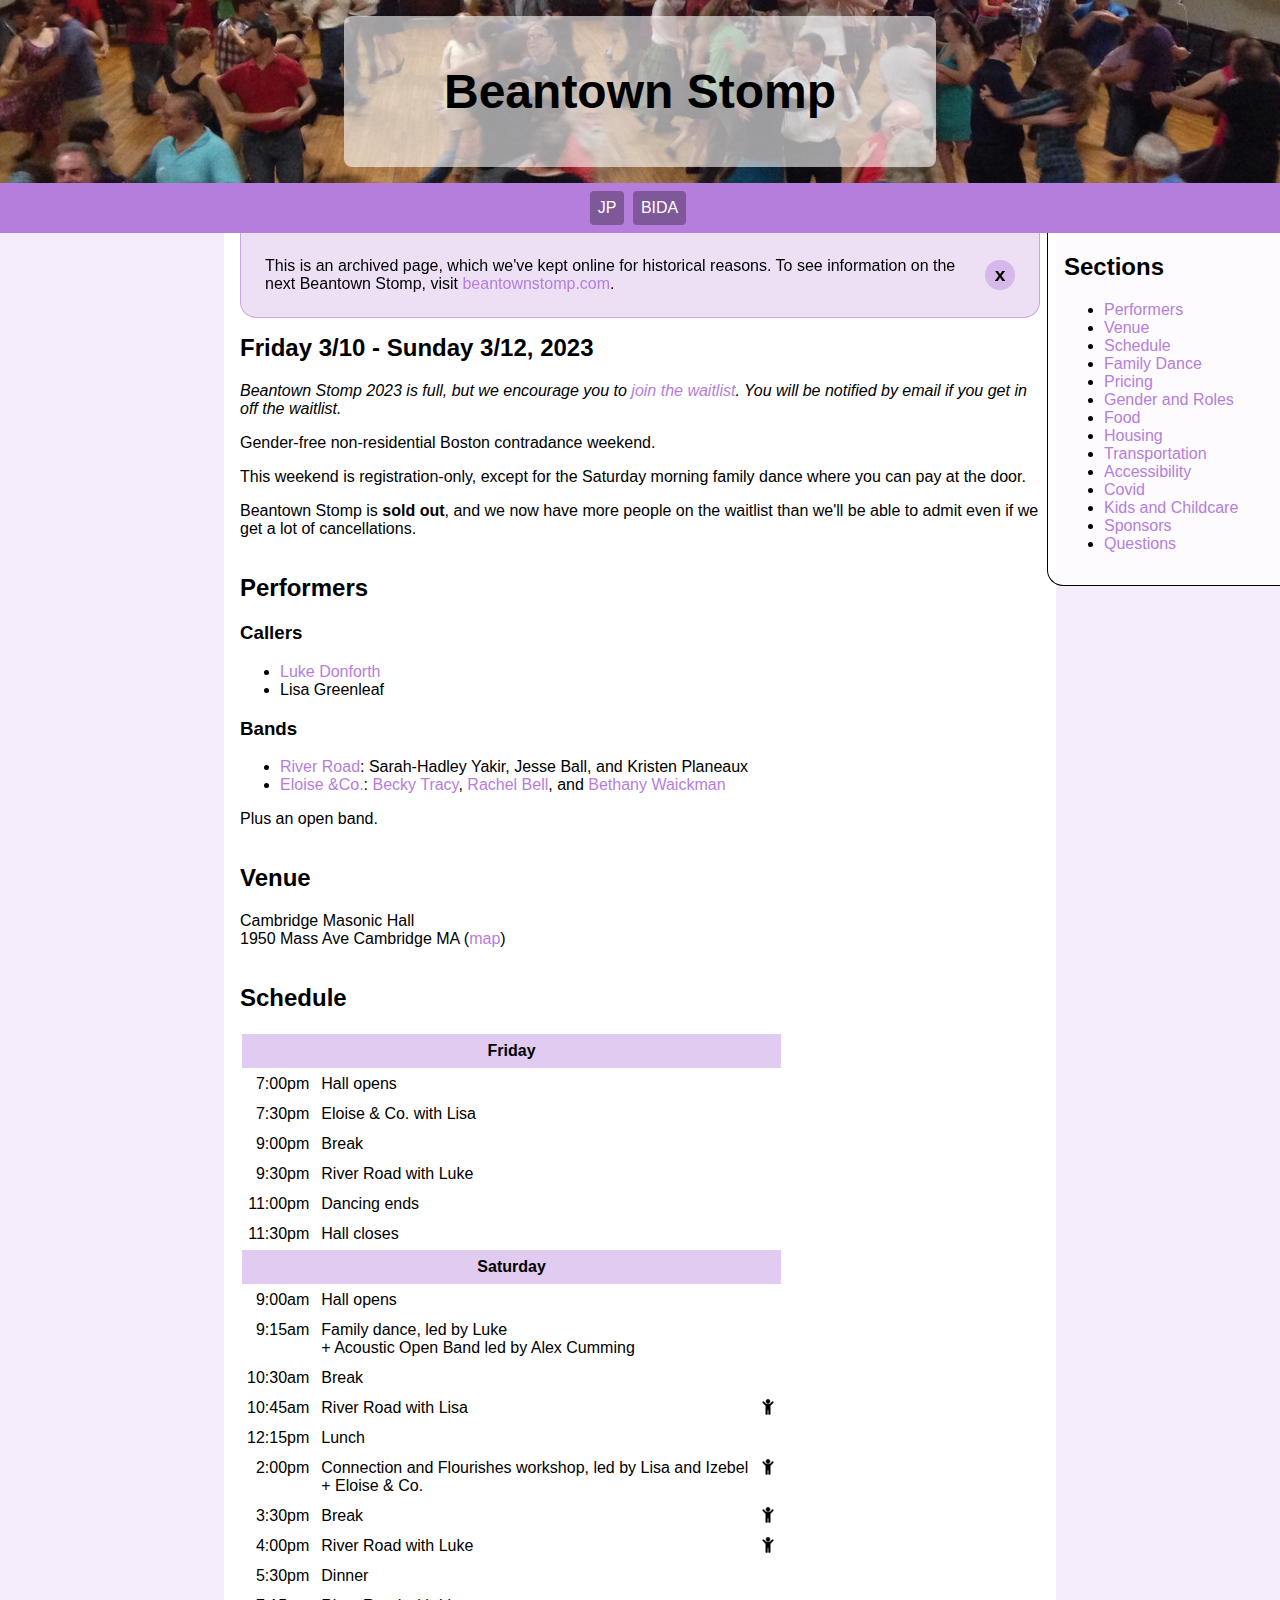
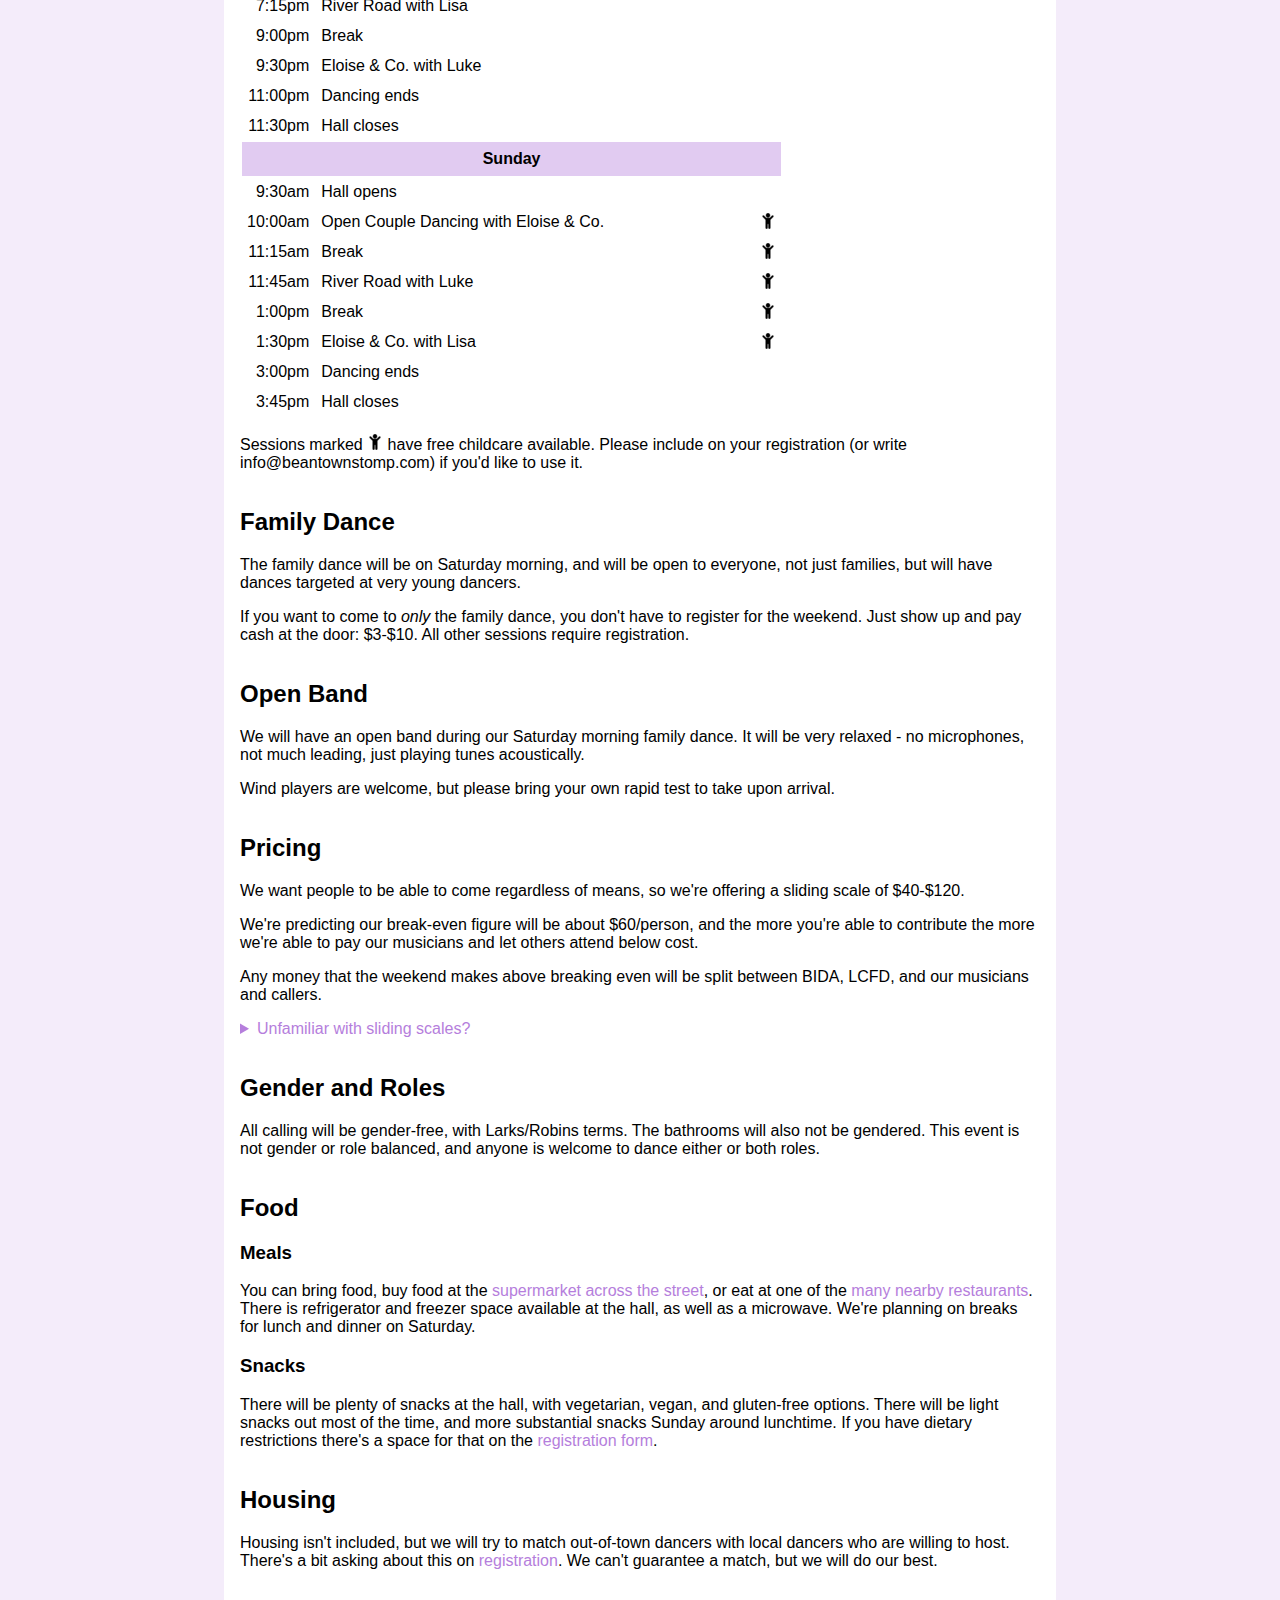
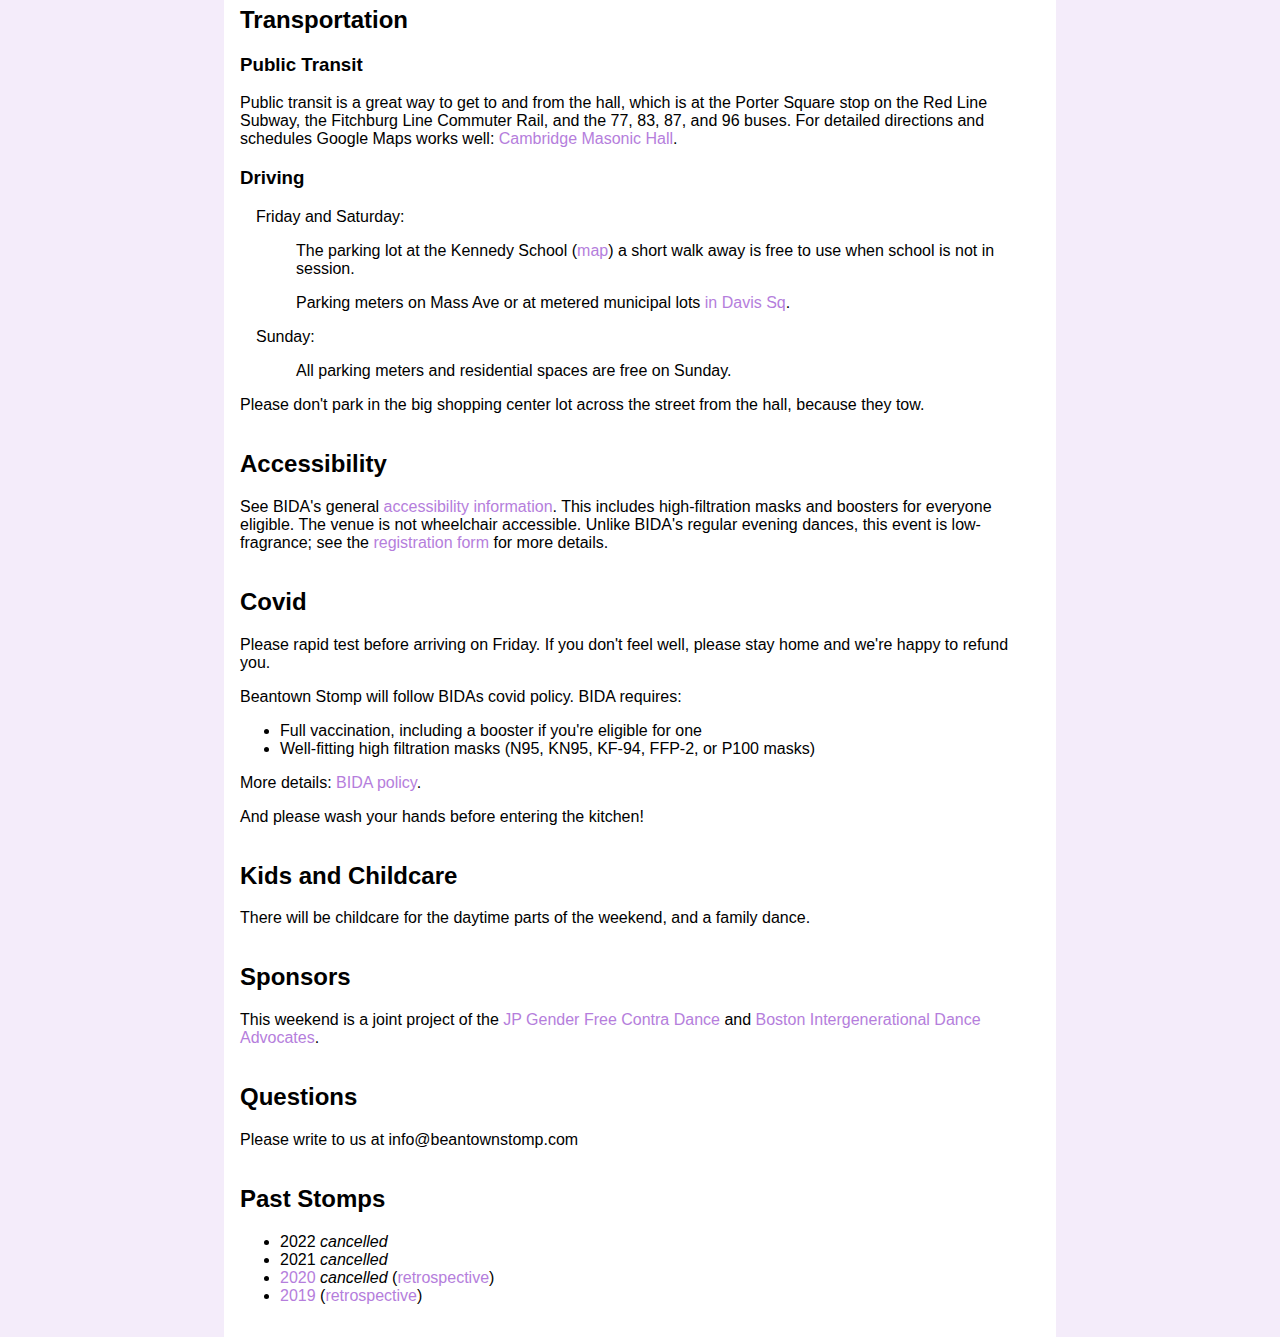
<file: 2023.html>
<html><head><meta name="viewport" content="width=device-width, initial-scale=1.0">
<link rel=stylesheet href=main.css>
<title>Beantown Stomp 2023</title>

<style>

#sidebar {
  background-color: white;
  padding: 8px;
}

@media screen and (min-width: 600px) {
  #sidebar {
    float: right;
    width: 200px;
    background-color: rgba(255, 255, 255, 0.8);
    padding-left: 1em;
    padding-right: 1em;
    padding-bottom: 1em;
    border-left: 1px solid black;
    border-bottom: 1px solid black;
    border-radius: 0 0 0 1em;
  }
  #sidebar h2 {
    margin-top: 0.5em;
  }
}
#date {
  margin-top: 0.5em;
}
td {
  vertical-align: top;
}
.time {
  text-align: right;
}
th {
  padding-top: 0.5em;
  padding-bottom: 0.5em;
  background-color: rgba(181, 126, 220, 0.4);
}
.archived {
  position: sticky;
  top: 0;
  z-index: 100;
  margin: 0;
  margin-top: -1em;
  margin-bottom: 1em;
  padding: 1.5em;
  border: 1px solid rgba(181, 126, 220, 0.6);
  border-top: 0;
  border-radius: 0 0 1em 1em;
  background-color: rgb(237, 224, 245);
  display: flex;
  align-items: center;
  justify-content: space-between;
}

.archived-content {
  flex: 1;
}

.close-button {
  cursor: pointer;
  font-weight: bold;
  font-size: 1.2em;
  padding: 0.2em 0.5em;
  border-radius: 50%;
  background-color: rgba(181, 126, 220, 0.4);
  margin-left: 1em;
}

.close-button:hover {
  background-color: rgba(181, 126, 220, 0.6);
}

.hidden {
  display: none;
}
</style>

</head>
<body>

<div id=banner>
  <div id=logo-wrapper>
    <center><h1>Beantown Stomp</h1></center>
  </div>
</div>
<div id=nav-wrapper>
  <div id=nav>
     <a href="https://lcfd.org/jp">JP</a>
     <a href="https://www.bidadance.org">BIDA</a>
   </div>
</div>

<div id=sidebar>
<h2>Sections</h2>
<ul>
<li><a href="#performers">Performers</a></li>
<li><a href="#venue">Venue</a></li>
<li><a href="#schedule">Schedule</a></li>
<li><a href="#family-dance">Family Dance</a></li>
<li><a href="#pricing">Pricing</a></li>
<li><a href="#gender">Gender and Roles</a></li>
<li><a href="#food">Food</a></li>
<li><a href="#housing">Housing</a></li>
<li><a href="#transportation">Transportation</a></li>
<li><a href="#accessibility">Accessibility</a></li>
<li><a href="#covid">Covid</a></li>
<li><a href="#kids">Kids and Childcare</a></li>
<li><a href="#sponsors">Sponsors</a></li>
<li><a href="#questions">Questions</a></li>
</ul>

<!-- <a id=register-button href="/register">Register</a> -->

</div>



<div id=content>

<div class=archived id=archived-banner>
  <div class="archived-content">

This is an archived page, which we've kept online for historical
reasons.  To see information on the next Beantown Stomp, visit <a
href="https://beantownstomp.com">beantownstomp.com</a>.
  </div>
  <span class="close-button" id="close-banner">x</span>
</div>


<script>
  document.getElementById('close-banner').addEventListener('click', function() {
    document.getElementById('archived-banner').classList.add('hidden');
  });
</script>

    <h2 id=date>Friday 3/10 - Sunday&nbsp;3/12, 2023</h2>



<i>
Beantown Stomp 2023 is full, but we encourage you to <a
href="/register">join the waitlist</a>.  You will be notified by email
if you get in off the waitlist.
</i>

    <p>

    Gender-free non-residential Boston contradance weekend.

    <p>

    This weekend is registration-only, except for the Saturday morning
    family dance where you can pay at the door.

    <!-- <a href="/register">Register here</a>. -->

    <p>

    Beantown Stomp is <b>sold out</b>, and we now have more people on
    the waitlist than we'll be able to admit even if we get a lot of
    cancellations.

    <h2 id=performers>Performers</h2>

    <h3>Callers</h3>

    <ul>
      <li><a href="http://www.madrobincallers.org/collectivecallers/luke/">Luke Donforth</a>
      <li>Lisa Greenleaf
    </ul>

    <h3>Bands</h3>

    <ul>
      <li><a href="">River Road</a>: Sarah-Hadley Yakir, Jesse Ball, and Kristen Planeaux
      <li><a href="https://eloiseandco.bandcamp.com/">Eloise &amp;Co.</a>: <a href="https://blackislemusic.com/bios-press-kit/becky-tracy">Becky Tracy</a>, <a href="https://www.rachelbellmusic.com/">Rachel Bell</a>, and <a href="https://www.bethanywaickman.com/">Bethany Waickman</a>
    </ul>

    <p>

    Plus an open band.

    <h2 id=venue>Venue</h2>

    Cambridge Masonic Hall<br>
    1950 Mass Ave Cambridge MA (<a href="https://goo.gl/maps/oTYk2jPj1j92">map</a>)

    <h2 id=schedule>Schedule</h2>


<table cellpadding=5>
<tr><th colspan=3>Friday
<tr><td class=time>7:00pm<td>Hall opens
<tr><td class=time>7:30pm<td>Eloise &amp; Co. with Lisa
<tr><td class=time>9:00pm<td>Break
<tr><td class=time>9:30pm<td>River Road with Luke
<tr><td class=time>11:00pm<td>Dancing ends
<tr><td class=time>11:30pm<td>Hall closes
<tr><th colspan=3>Saturday
<tr><td class=time>9:00am<td>Hall opens
<tr><td class=time>9:15am<td>Family dance, led by Luke
                         <br>+ Acoustic Open Band led by Alex Cumming
<tr><td class=time>10:30am<td>Break
<tr><td class=time>10:45am<td>River Road with Lisa
    <td><img alt="childcare available" title="childcare available"
             src="child-icon.png" srcset="child-icon-2x.png 2x">
<tr><td class=time>12:15pm<td>Lunch
<tr><td class=time>2:00pm<td>Connection and Flourishes workshop, led by Lisa and Izebel
                         <br>+ Eloise &amp; Co.
    <td><img alt="childcare available" title="childcare available"
             src="child-icon.png" srcset="child-icon-2x.png 2x">
<tr><td class=time>3:30pm<td>Break
    <td><img alt="childcare available" title="childcare available"
             src="child-icon.png" srcset="child-icon-2x.png 2x">
<tr><td class=time>4:00pm<td>River Road with Luke
    <td><img alt="childcare available" title="childcare available"
             src="child-icon.png" srcset="child-icon-2x.png 2x">
<tr><td class=time>5:30pm<td>Dinner
<tr><td class=time>7:15pm<td>River Road with Lisa
<tr><td class=time>9:00pm<td>Break
<tr><td class=time>9:30pm<td>Eloise &amp; Co. with Luke
<tr><td class=time>11:00pm<td>Dancing ends
<tr><td class=time>11:30pm<td>Hall closes
<tr><th colspan=3>Sunday
<tr><td class=time>9:30am<td>Hall opens
<tr><td class=time>10:00am<td>Open Couple Dancing with Eloise &amp; Co.
    <td><img alt="childcare available" title="childcare available" src="child-icon.png"
             srcset="child-icon-2x.png 2x">
<tr><td class=time>11:15am<td>Break
    <td><img alt="childcare available" title="childcare available"
             src="child-icon.png" srcset="child-icon-2x.png 2x">
<tr><td class=time>11:45am<td>River Road with Luke
    <td><img alt="childcare available" title="childcare available" src="child-icon.png"
             srcset="child-icon-2x.png 2x">
<tr><td class=time>1:00pm<td>Break
    <td><img alt="childcare available" title="childcare available"
             src="child-icon.png" srcset="child-icon-2x.png 2x">
<tr><td class=time>1:30pm<td>Eloise &amp; Co. with Lisa
    <td><img alt="childcare available" title="childcare available" src="child-icon.png"
             srcset="child-icon-2x.png 2x">
<tr><td class=time>3:00pm<td>Dancing ends
<tr><td class=time>3:45pm<td>Hall closes
</table>

<p>

Sessions marked <img alt="childcare available" title="childcare
available" src="child-icon.png" srcset="child-icon-2x.png 2x"> have
free childcare available.  Please include on your registration (or
write info@beantownstomp.com) if you'd like to use it.

<p>

<h2 id=family-dance>Family Dance</h2>

The family dance will be on Saturday morning, and will be open to
everyone, not just families, but will have dances targeted at very
young dancers.

<p>

If you want to come to <i>only</i> the family dance, you don't have to
register for the weekend.  Just show up and pay cash at the door:
$3-$10.  All other sessions require registration.

<h2 id=open-band>Open Band</h2>

We will have an open band during our Saturday morning family dance. It
will be very relaxed - no microphones, not much leading, just playing
tunes acoustically.

<p>

Wind players are welcome, but please bring your own rapid test to take
upon arrival.

<h2 id=pricing>Pricing</h2>

We want people to be able to come regardless of means, so we're
offering a sliding scale of $40-$120.

<p>

We're predicting our break-even figure will be about $60/person, and
the more you're able to contribute the more we're able to pay our
musicians and let others attend below cost.

<p>

Any money that the weekend makes above breaking even will be split
between BIDA, LCFD, and our musicians and callers.

<p>

<details>
<summary>Unfamiliar with sliding scales?</summary>

Money is a social construct, right? But also, its effects are very
real: we need it to buy food, pay rent, get to dance weekends, pay
talented musicians for creating magic that brings us together,
etc. etc. So a sliding scale is a way of accommodating different
incomes and asking you, the dancers, to take account of what kind of
financial situation you're experiencing, and pay accordingly. Here are
some examples:

<ul>
  <li><p>$60 Break-even point: this is the amount we estimate will cover
  our costs for performers, venue, sound, food, everything. If
  everyone paid this, we'd come out ok. But, read on...

  <li><p>$40 Minimum: if you can only afford this much, that's ok! We'd
  love for you to be able to come and dance. If you can't pay at least
  $40, we recommend volunteering (above).

  <li><p>$80-$100: this is an opportunity to help cover the difference
  for someone who can't pay a full ticket. Maybe you're in a good job
  or comfortable situation, or maybe you're wanting to give back
  directly to your community. It's been a weird, hard couple of years
  for many. Paying $80 will cover the difference of one person
  attending at the minimum. Paying $100 will cover two.

  <li><p>Giving even more: Paying $100-$120 will allow us to give extra
  to our performers and help BIDA continue to run affordable events in
  the future!
</details>


<h2 id=gender>Gender and Roles</h2>

All calling will be gender-free, with Larks/Robins terms.  The
bathrooms will also not be gendered.  This event is not gender or role
balanced, and anyone is welcome to dance either or both roles.

<h2 id=food>Food</h2>
<h3>Meals</h3>

You can bring food, buy food at the <a
href="https://local.starmarket.com/ma/cambridge/49-white-st.html">supermarket
across the street</a>, or eat at one of the <a
href="/restaurant-guide">many nearby restaurants</a>.  There is
refrigerator and freezer space available at the hall, as well as a
microwave.  We're planning on breaks for lunch and dinner on Saturday.

<h3>Snacks</h3>

There will be plenty of snacks at the hall, with vegetarian, vegan,
and gluten-free options.  There will be light snacks out most of the
time, and more substantial snacks Sunday around lunchtime.  If you
have dietary restrictions there's a space for that on the <a
href="/registration">registration form</a>.

<h2 id=housing>Housing</h2>

Housing isn't included, but we will try to match out-of-town dancers
with local dancers who are willing to host.  There's a bit asking
about this on <a href="/registration">registration</a>.  We can't
guarantee a match, but we will do our best.

<h2 id=transportation>Transportation</h2>
<h3>Public Transit</h3>

Public transit is a great way to get to and from the hall, which is at
the Porter Square stop on the Red Line Subway, the Fitchburg Line
Commuter Rail, and the 77, 83, 87, and 96 buses.  For detailed
directions and schedules Google Maps works well: <a
href="https://goo.gl/maps/3usvVVZjUZ22">Cambridge Masonic Hall</a>.

<h3 id=parking>Driving</h3>

<dl style="margin-left:1em">
<dt>Friday and Saturday:</dt>
<dd><p>The parking lot at the Kennedy School (<a
href="https://goo.gl/maps/KtD2bC3oFQ92">map</a>) a short walk away is
free to use when school is not in session.</dd>
<dd><p>Parking meters on Mass Ave or at metered municipal lots <a
href="http://www.parksomerville.com/pdfs/davisparking_map.pdf">in
Davis Sq</a>.</dd>
<dt>Sunday:</dt>
<dd><p>All parking meters and residential spaces are free on
Sunday.</dd>
</dl>

<p>

Please don't park in the big shopping center lot across the street from
the hall, because they tow.

<h2 id=accessibility>Accessibility</h2>

See BIDA's
general <a href="https://www.bidadance.org/accessibility">accessibility
information</a>.  This includes high-filtration masks and boosters for everyone eligible. The venue is not wheelchair accessible.  Unlike
BIDA's regular evening dances, this event is low-fragrance; see the
<a href="/registration">registration form</a> for more details.

<h2 id=covid>Covid</h2>

Please rapid test before arriving on Friday.  If you don't feel well,
please stay home and we're happy to refund you.

<p>

Beantown Stomp will follow BIDAs covid policy. BIDA requires:

<ul>
  <li>Full vaccination, including a booster if you're eligible for one
  <li>Well-fitting high filtration masks (N95, KN95, KF-94, FFP-2, or P100 masks)
</ul>

More details: <a href="https://www.bidadance.org/accessibility#covid">BIDA policy</a>.

<p>

And please wash your hands before entering the kitchen!

<h2 id=kids>Kids and Childcare</h2>

There will be childcare for the daytime parts of the weekend, and a
family dance.

<h2 id=sponsors>Sponsors</h2>

This weekend is a joint project of the <a
href="https://lcfd.org/jp">JP Gender Free Contra Dance</a> and <a
href="https://www.bidadance.org">Boston Intergenerational Dance Advocates</a>.

<h2 id=questions>Questions</h2>

Please write to us at info@beantownstomp.com

<h2>Past Stomps</h2>

<ul>
<li>2022 <i>cancelled</i>
<li>2021 <i>cancelled</i>
<li><a href="/2020">2020</a> <i>cancelled</i> (<a href="https://www.jefftk.com/p/beantown-stomp-2020-retrospective">retrospective</a>)
<li><a href="/2019">2019</a> (<a href="https://www.jefftk.com/p/beantown-stomp-retrospective">retrospective</a>)
<p>

</div>

</body>
</html>
</file>
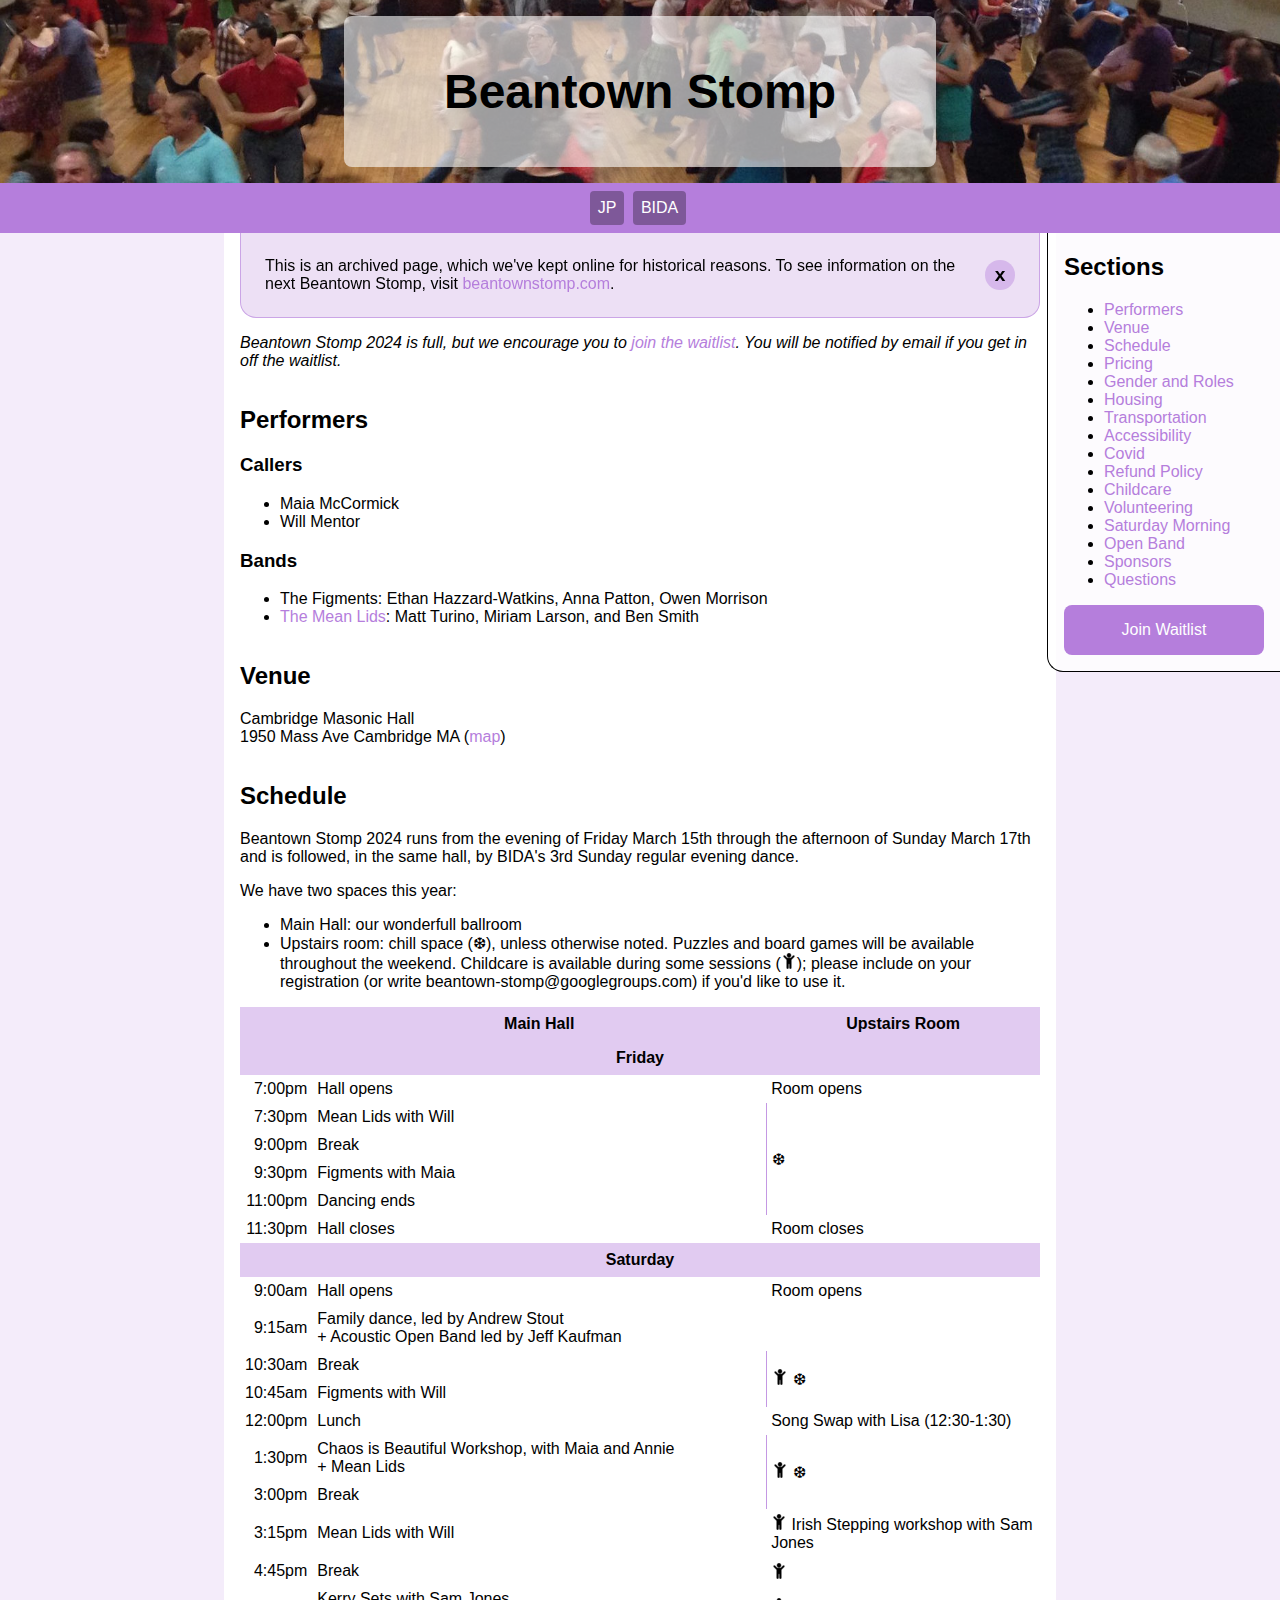
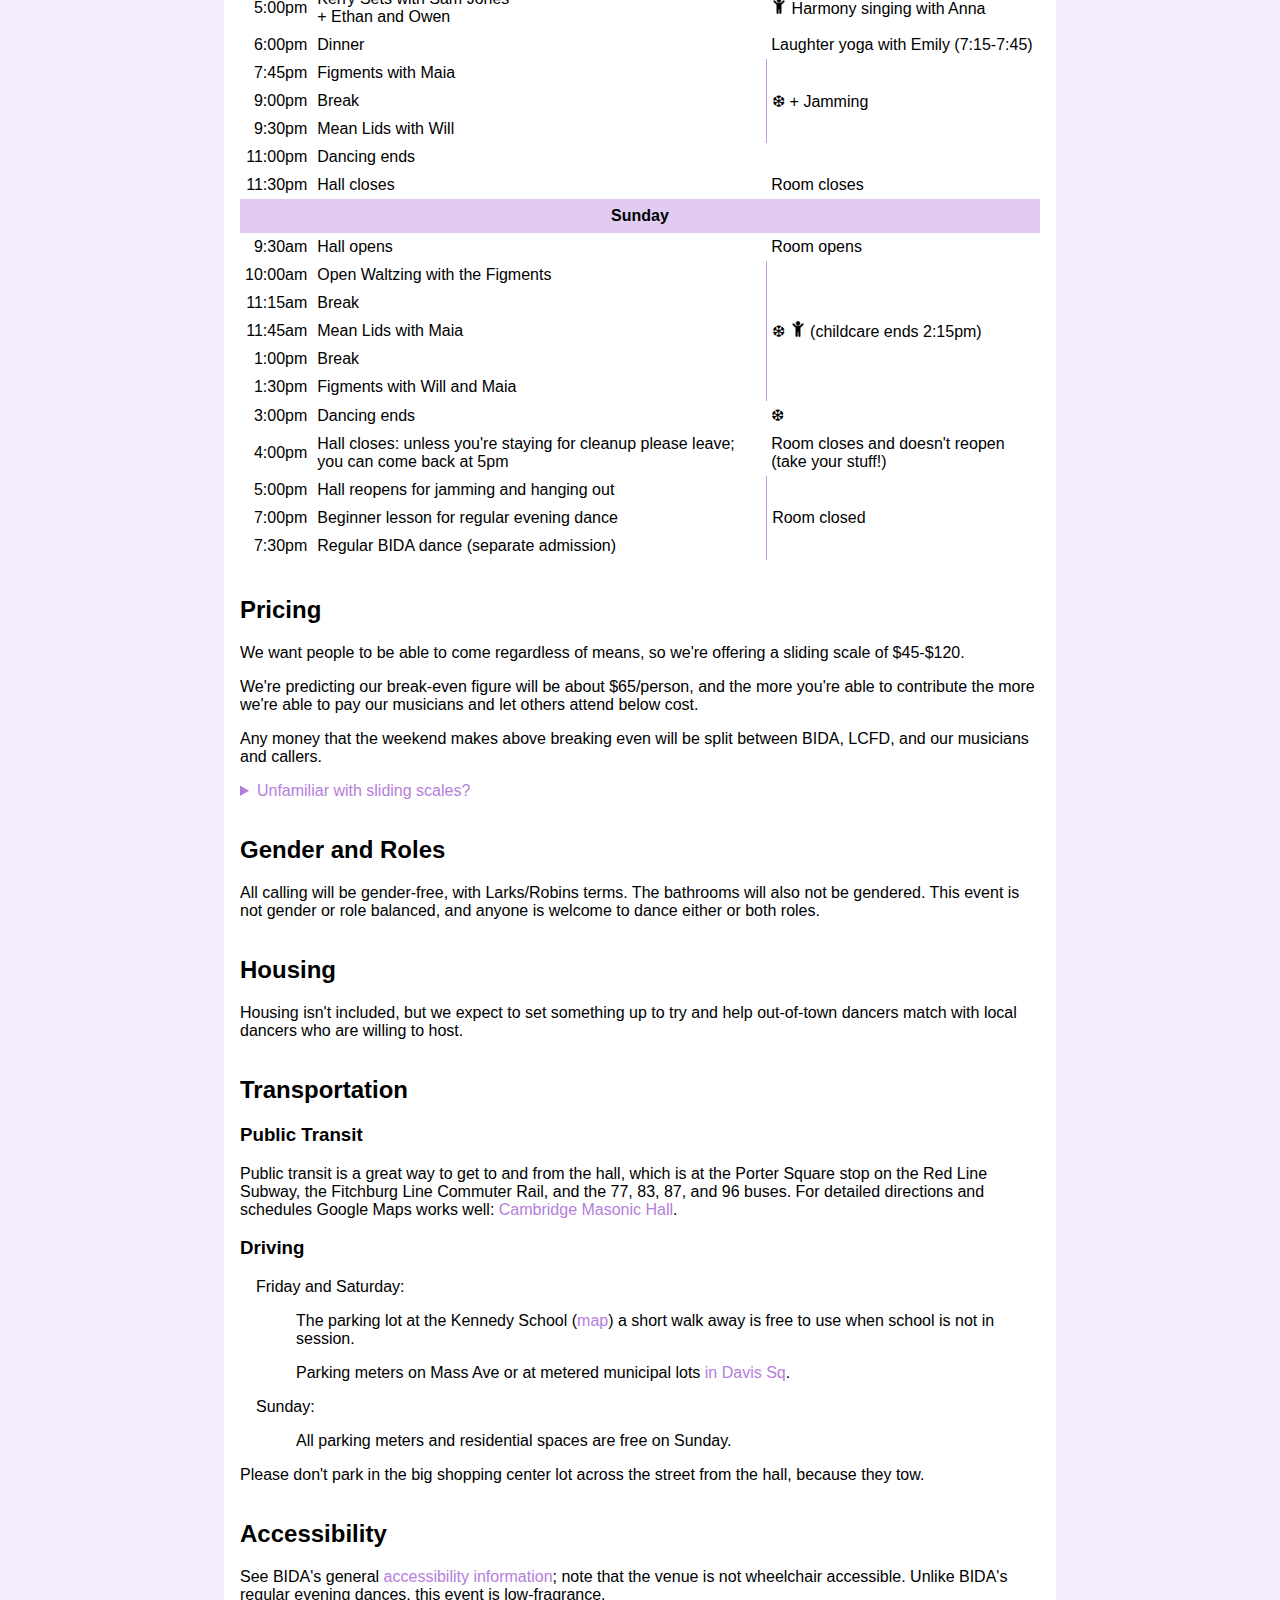
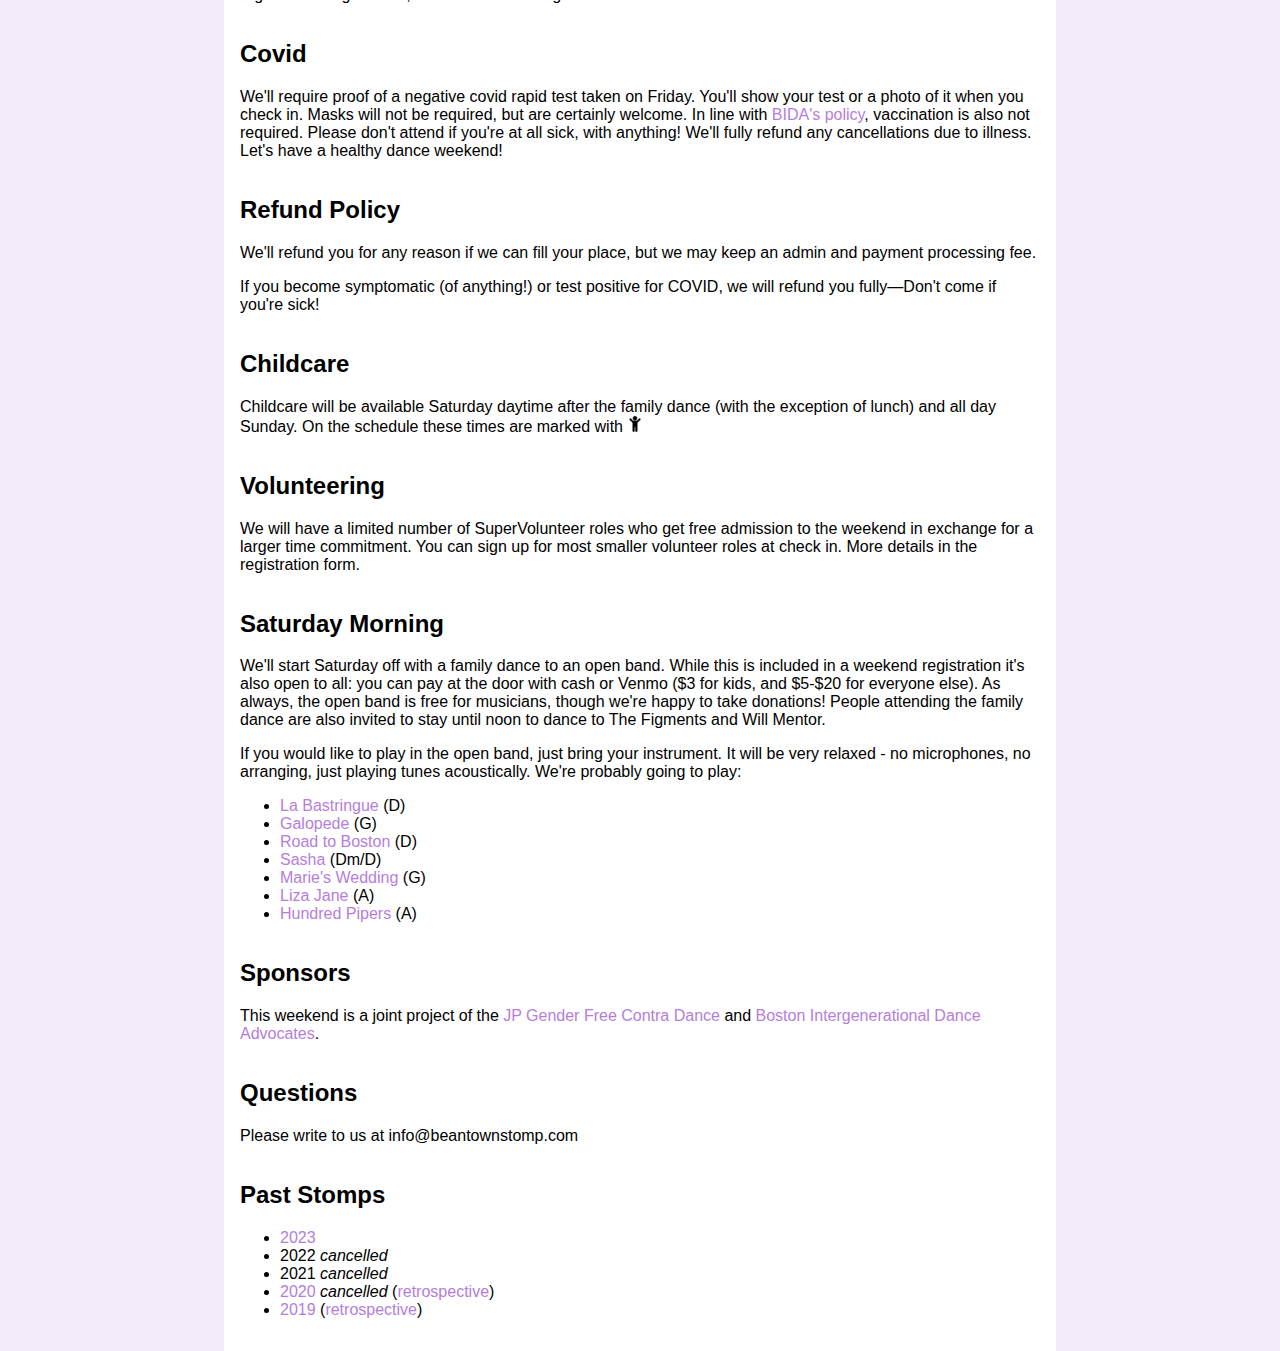
<file: 2024.html>
<html><head><meta name="viewport" content="width=device-width, initial-scale=1.0">
<link rel=stylesheet href=main.css>
<title>Beantown Stomp</title>

<style>

#sidebar {
  background-color: white;
  padding: 8px;
}

@media screen and (min-width: 600px) {
  #sidebar {
    float: right;
    width: 200px;
    background-color: rgba(255, 255, 255, 0.8);
    padding-left: 1em;
    padding-right: 1em;
    padding-bottom: 1em;
    border-left: 1px solid black;
    border-bottom: 1px solid black;
    border-radius: 0 0 0 1em;
  }
  #sidebar h2 {
    margin-top: 0.5em;
  }
}
#date {
  margin-top: 0.5em;
}
td {
  vertical-align: center
  box-sizing: border-box;   
}
.time {
  text-align: right;
}
th {
  padding-top: 0.5em;
  padding-bottom: 0.5em;
  background-color: rgba(181, 126, 220, 0.4);
}
.leftborder {
  border-left: 1px solid rgba(181, 126, 220, 0.8);
}
tr:nth-child(odd) {

}
td {
  border-collapse: collapse;
}
.archived {
  position: sticky;
  top: 0;
  z-index: 100;
  margin: 0;
  margin-top: -1em;
  margin-bottom: 1em;
  padding: 1.5em;
  border: 1px solid rgba(181, 126, 220, 0.6);
  border-top: 0;
  border-radius: 0 0 1em 1em;
  background-color: rgb(237, 224, 245);
  display: flex;
  align-items: center;
  justify-content: space-between;
}

.archived-content {
  flex: 1;
}

.close-button {
  cursor: pointer;
  font-weight: bold;
  font-size: 1.2em;
  padding: 0.2em 0.5em;
  border-radius: 50%;
  background-color: rgba(181, 126, 220, 0.4);
  margin-left: 1em;
}

.close-button:hover {
  background-color: rgba(181, 126, 220, 0.6);
}

.hidden {
  display: none;
}
</style>

</head>
<body>

<div id=banner>
  <div id=logo-wrapper>
    <center><h1>Beantown Stomp</h1></center>
  </div>
</div>
<div id=nav-wrapper>
  <div id=nav>
     <a href="https://lcfd.org/jp">JP</a>
     <a href="https://www.bidadance.org">BIDA</a>
   </div>
</div>

<div id=sidebar>
<h2>Sections</h2>
<ul>
<li><a href="#performers">Performers</a></li>
<li><a href="#venue">Venue</a></li>
<li><a href="#schedule">Schedule</a></li>
<li><a href="#pricing">Pricing</a></li>
<li><a href="#gender">Gender and Roles</a></li>
<li><a href="#housing">Housing</a></li>
<li><a href="#transportation">Transportation</a></li>
<li><a href="#accessibility">Accessibility</a></li>
<li><a href="#covid">Covid</a></li>
<li><a href="#refunds">Refund Policy</a></li>
<li><a href="#kids">Childcare</a></li>
<li><a href="#volunteering">Volunteering</a></li>
<li><a href="#saturday-morning">Saturday Morning</a></li>
<li><a href="#open-band">Open Band</a></li>
<li><a href="#sponsors">Sponsors</a></li>
<li><a href="#questions">Questions</a></li>
</ul>

<a id=register-button href="/register">Join Waitlist</a>

</div>

<div id=content>

<div class=archived id=archived-banner>
  <div class="archived-content">

This is an archived page, which we've kept online for historical
reasons.  To see information on the next Beantown Stomp, visit <a
href="https://beantownstomp.com">beantownstomp.com</a>.
  </div>
  <span class="close-button" id="close-banner">x</span>
</div>

<script>
  document.getElementById('close-banner').addEventListener('click', function() {
    document.getElementById('archived-banner').classList.add('hidden');
  });
</script>

<i>
Beantown Stomp 2024 is full, but we encourage you to <a
href="/register">join the waitlist</a>.  You will be notified by email
if you get in off the waitlist.
</i>

<p>

    <h2 id=performers>Performers</h2>

    <h3>Callers</h3>

    <ul>
      <li>Maia McCormick
      <li>Will Mentor
    </ul>

    <h3>Bands</h3>

    <ul>
      <li>The Figments: Ethan Hazzard-Watkins, Anna Patton, Owen Morrison
      <li><a href="http://www.meanlids.com/">The Mean Lids</a>: Matt Turino, Miriam Larson, and Ben Smith
    </ul>

    <p>

    <h2 id=venue>Venue</h2>

    Cambridge Masonic Hall<br>
    1950 Mass Ave Cambridge MA (<a href="https://goo.gl/maps/oTYk2jPj1j92">map</a>)

    <h2 id=schedule>Schedule</h2>

Beantown Stomp 2024 runs from the evening of Friday March 15th through
the afternoon of Sunday March 17th and is followed, in the same hall,
by BIDA's 3rd Sunday regular evening dance.

<p>

We have two spaces this year:

<ul>
<li>Main Hall: our wonderfull ballroom

<li>Upstairs room: chill space (&#10054;), unless otherwise noted.
Puzzles and board games will be available throughout the weekend.
Childcare is available during some sessions (<img alt="childcare
available" title="childcare available" src="child-icon.png"
srcset="child-icon-2x.png 2x">); please include on your registration
(or write beantown-stomp@googlegroups.com) if you'd like to use it.

</ul>

<table cellpadding=5 cellspacing=0>
<tr><th><th>Main Hall<th>Upstairs Room
<tr><th colspan=3>Friday
<tr><td class=time>7:00pm<td>Hall opens<td>Room opens
<tr><td class=time>7:30pm<td>Mean Lids with Will<td rowspan=4 class=leftborder>&#10054;
<tr><td class=time>9:00pm<td>Break
<tr><td class=time>9:30pm<td>Figments with Maia
<tr><td class=time>11:00pm<td>Dancing ends
<tr><td class=time>11:30pm<td>Hall closes<td>Room closes
<tr><th colspan=3>Saturday
<tr><td class=time>9:00am<td>Hall opens<td>Room opens
<tr><td class=time>9:15am<td>Family dance, led by Andrew Stout
                         <br>+ Acoustic Open Band led by Jeff Kaufman
                         <td>
<tr><td class=time>10:30am<td>Break
    <td rowspan=2 class=leftborder><img alt="childcare available" title="childcare available"
         src="child-icon.png" srcset="child-icon-2x.png 2x">
    &#10054;
<tr><td class=time>10:45am<td>Figments with Will
<tr><td class=time>12:00pm<td>Lunch
    <td>
    Song Swap with Lisa (12:30-1:30)
<tr><td class=time>1:30pm<td>Chaos is Beautiful Workshop, with Maia and Annie
                         <br>+ Mean Lids
     <td rowspan=2 class=leftborder><img alt="childcare available" title="childcare available"
          src="child-icon.png" srcset="child-icon-2x.png 2x">
    &#10054;
<tr><td class=time>3:00pm<td>Break
<tr><td class=time>3:15pm<td>Mean Lids with Will
    <td><img alt="childcare available" title="childcare available"
             src="child-icon.png" srcset="child-icon-2x.png 2x">
        Irish Stepping workshop with Sam Jones
<tr><td class=time>4:45pm<td>Break
    <td><img alt="childcare available" title="childcare available"
             src="child-icon.png" srcset="child-icon-2x.png 2x">
<tr><td class=time>5:00pm<td>Kerry Sets with Sam Jones
                         <br>+ Ethan and Owen
    <td><img alt="childcare available" title="childcare available"
             src="child-icon.png" srcset="child-icon-2x.png 2x">
        Harmony singing with Anna
<tr><td class=time>6:00pm<td>Dinner<td>Laughter yoga with Emily (7:15-7:45)
<tr><td class=time>7:45pm<td>Figments with Maia<td rowspan=3 class=leftborder>&#10054; + Jamming
<tr><td class=time>9:00pm<td>Break
<tr><td class=time>9:30pm<td>Mean Lids with Will
<tr><td class=time>11:00pm<td>Dancing ends<td>
<tr><td class=time>11:30pm<td>Hall closes<td>Room closes
<tr><th colspan=3>Sunday
<tr><td class=time>9:30am<td>Hall opens<td>Room opens
<tr><td class=time>10:00am<td>Open Waltzing with the Figments
    <td rowspan=5 class=leftborder>&#10054;
    <img alt="childcare available" title="childcare available" src="child-icon.png"
         srcset="child-icon-2x.png 2x"> (childcare ends 2:15pm)
<tr><td class=time>11:15am<td>Break
<tr><td class=time>11:45am<td>Mean Lids with Maia
<tr><td class=time>1:00pm<td>Break
<tr><td class=time>1:30pm<td>Figments with Will and Maia
<tr><td class=time>3:00pm<td>Dancing ends<td>&#10054;
<tr><td class=time>4:00pm<td>Hall closes: unless you're staying for cleanup please leave; you can come back at 5pm<td>Room closes and doesn't reopen (take your stuff!)
<tr><td class=time>5:00pm<td>Hall reopens for jamming and hanging out
    <td rowspan=3 class=leftborder>Room closed
<tr><td class=time>7:00pm<td>Beginner lesson for regular evening dance
<tr><td class=time>7:30pm<td>Regular BIDA dance (separate admission)
</table>

<h2 id=pricing>Pricing</h2>

We want people to be able to come regardless of means, so we're
offering a sliding scale of $45-$120.

<p>

We're predicting our break-even figure will be about $65/person, and
the more you're able to contribute the more we're able to pay our
musicians and let others attend below cost.

<p>

Any money that the weekend makes above breaking even will be split
between BIDA, LCFD, and our musicians and callers.

<p>

<details>
<summary>Unfamiliar with sliding scales?</summary>

Money is a social construct, right? But also, its effects are very
real: we need it to buy food, pay rent, get to dance weekends, pay
talented musicians for creating magic that brings us together,
etc. etc. So a sliding scale is a way of accommodating different
incomes and asking you, the dancers, to take account of what kind of
financial situation you're experiencing, and pay accordingly. Here are
some examples:

<ul>
  <li><p>$65 Break-even point: this is the amount we estimate will cover
  our costs for performers, venue, sound, food, everything. If
  everyone paid this, we'd come out ok. But, read on...

  <li><p>$45 Minimum: if you can only afford this much, that's ok! We'd
  love for you to be able to come and dance. If you can't pay at least
  $45, we recommend <a href="#volunteering">volunteering</a>.

  <li><p>$80-$100: this is an opportunity to help cover the difference
  for someone who can't pay a full ticket. Maybe you're in a good job
  or comfortable situation, or maybe you're wanting to give back
  directly to your community. It's been a weird, hard couple of years
  for many. Paying $80 will cover the difference of one person
  attending at the minimum. Paying $100 will cover two.

  <li><p>Giving even more: Paying $100-$120 will allow us to give extra
  to our performers and help BIDA continue to run affordable events in
  the future!
</details>

<h2 id=gender>Gender and Roles</h2>

All calling will be gender-free, with Larks/Robins terms.  The
bathrooms will also not be gendered.  This event is not gender or role
balanced, and anyone is welcome to dance either or both roles.

<h2 id=housing>Housing</h2>

Housing isn't included, but we expect to set something up to try and help
out-of-town dancers match with local dancers who are willing to host.

<h2 id=transportation>Transportation</h2>
<h3>Public Transit</h3>

Public transit is a great way to get to and from the hall, which is at
the Porter Square stop on the Red Line Subway, the Fitchburg Line
Commuter Rail, and the 77, 83, 87, and 96 buses.  For detailed
directions and schedules Google Maps works well: <a
href="https://goo.gl/maps/3usvVVZjUZ22">Cambridge Masonic Hall</a>.

<h3 id=parking>Driving</h3>

<dl style="margin-left:1em">
<dt>Friday and Saturday:</dt>
<dd><p>The parking lot at the Kennedy School (<a
href="https://goo.gl/maps/KtD2bC3oFQ92">map</a>) a short walk away is
free to use when school is not in session.</dd>
<dd><p>Parking meters on Mass Ave or at metered municipal lots <a
href="http://www.parksomerville.com/pdfs/davisparking_map.pdf">in
Davis Sq</a>.</dd>
<dt>Sunday:</dt>
<dd><p>All parking meters and residential spaces are free on
Sunday.</dd>
</dl>

<p>

Please don't park in the big shopping center lot across the street from
the hall, because they tow.

<h2 id=accessibility>Accessibility</h2>

See BIDA's general <a
href="https://www.bidadance.org/accessibility">accessibility
information</a>; note that the venue is not wheelchair accessible.
Unlike BIDA's regular evening dances, this event is low-fragrance.

<h2 id=covid>Covid</h2>

We'll require proof of a negative covid rapid test taken on
Friday. You'll show your test or a photo of it when you check
in. Masks will not be required, but are certainly welcome. In line
with <a href="https://www.bidadance.org/accessibility">BIDA's
policy</a>, vaccination is also not required. Please don't attend if
you're at all sick, with anything! We'll fully refund any
cancellations due to illness. Let's have a healthy dance weekend!

<h2 id=refunds>Refund Policy</h2>

We'll refund you for any reason if we can fill your place, but we may
keep an admin and payment processing fee.

<p>

If you become symptomatic (of anything!) or test positive for COVID,
we will refund you fully&mdash;Don't come if you're sick!

<h2 id=kids>Childcare</h2>

Childcare will be available Saturday daytime after the family dance
(with the exception of lunch) and all day Sunday.  On the schedule
these times are marked with <img alt="childcare available"
title="childcare available" src="child-icon.png"
srcset="child-icon-2x.png 2x">

<h2 id=volunteering>Volunteering</h2>

We will have a limited number of SuperVolunteer roles who get free
admission to the weekend in exchange for a larger time commitment. You
can sign up for most smaller volunteer roles at check in. More details
in the registration form.

<h2 id=saturday-morning>Saturday Morning</h2>

We'll start Saturday off with a family dance to an open band.  While
this is included in a weekend registration it's also open to all: you
can pay at the door with cash or Venmo ($3 for kids, and $5-$20 for
everyone else).  As always, the open band is free for musicians,
though we're happy to take donations!  People attending the family
dance are also invited to stay until noon to dance to The Figments and
Will Mentor.

<p>
<a name=open-band></a>

If you would like to play in the open band, just bring your
instrument.  It will be very relaxed - no microphones, no arranging,
just playing tunes acoustically.  We're probably going to play:

<ul>
<li><a href="https://www.jefftk.com/contras/tunes/Trad-LaBastringue-FW---D-reel.jpg">La Bastringue</a> (D)
<li><a href="https://www.jefftk.com/contras/tunes/Trad-Galopede-FW---G-reel.jpg">Galopede</a> (G)
<li><a href="https://www.jefftk.com/contras/tunes/Trad-RoadToBoston-FW--D-reel.jpg">Road to Boston</a> (D)
<li><a href="https://www.jefftk.com/sasha-family-dance-tune.png">Sasha</a> (Dm/D)
<li><a href="https://www.jefftk.com/contras/tunes/Trad-MariesWedding-FW--G-reel.jpg">Marie's Wedding</a> (G)
<li><a href="https://www.jefftk.com/contras/tunes/Trad-LizaJane-SPUDS--A-reel.png">Liza Jane</a> (A)
<li><a href="https://www.jefftk.com/contras/tunes/Trad-HundredPipers-SPUDS--A-jig.png">Hundred Pipers</a> (A)
</ul>

<h2 id=sponsors>Sponsors</h2>

This weekend is a joint project of the <a
href="https://lcfd.org/jp">JP Gender Free Contra Dance</a> and <a
href="https://www.bidadance.org">Boston Intergenerational Dance Advocates</a>.

<p><h2 id=questions>Questions</h2>

Please write to us at info@beantownstomp.com

<h2>Past Stomps</h2>

<ul>
<li><a href="/2023">2023</a>
<li>2022 <i>cancelled</i>
<li>2021 <i>cancelled</i>
<li><a href="/2020">2020</a> <i>cancelled</i> (<a href="https://www.jefftk.com/p/beantown-stomp-2020-retrospective">retrospective</a>)
<li><a href="/2019">2019</a> (<a href="https://www.jefftk.com/p/beantown-stomp-retrospective">retrospective</a>)
<p>

</div>

</body>
</html>
</file>
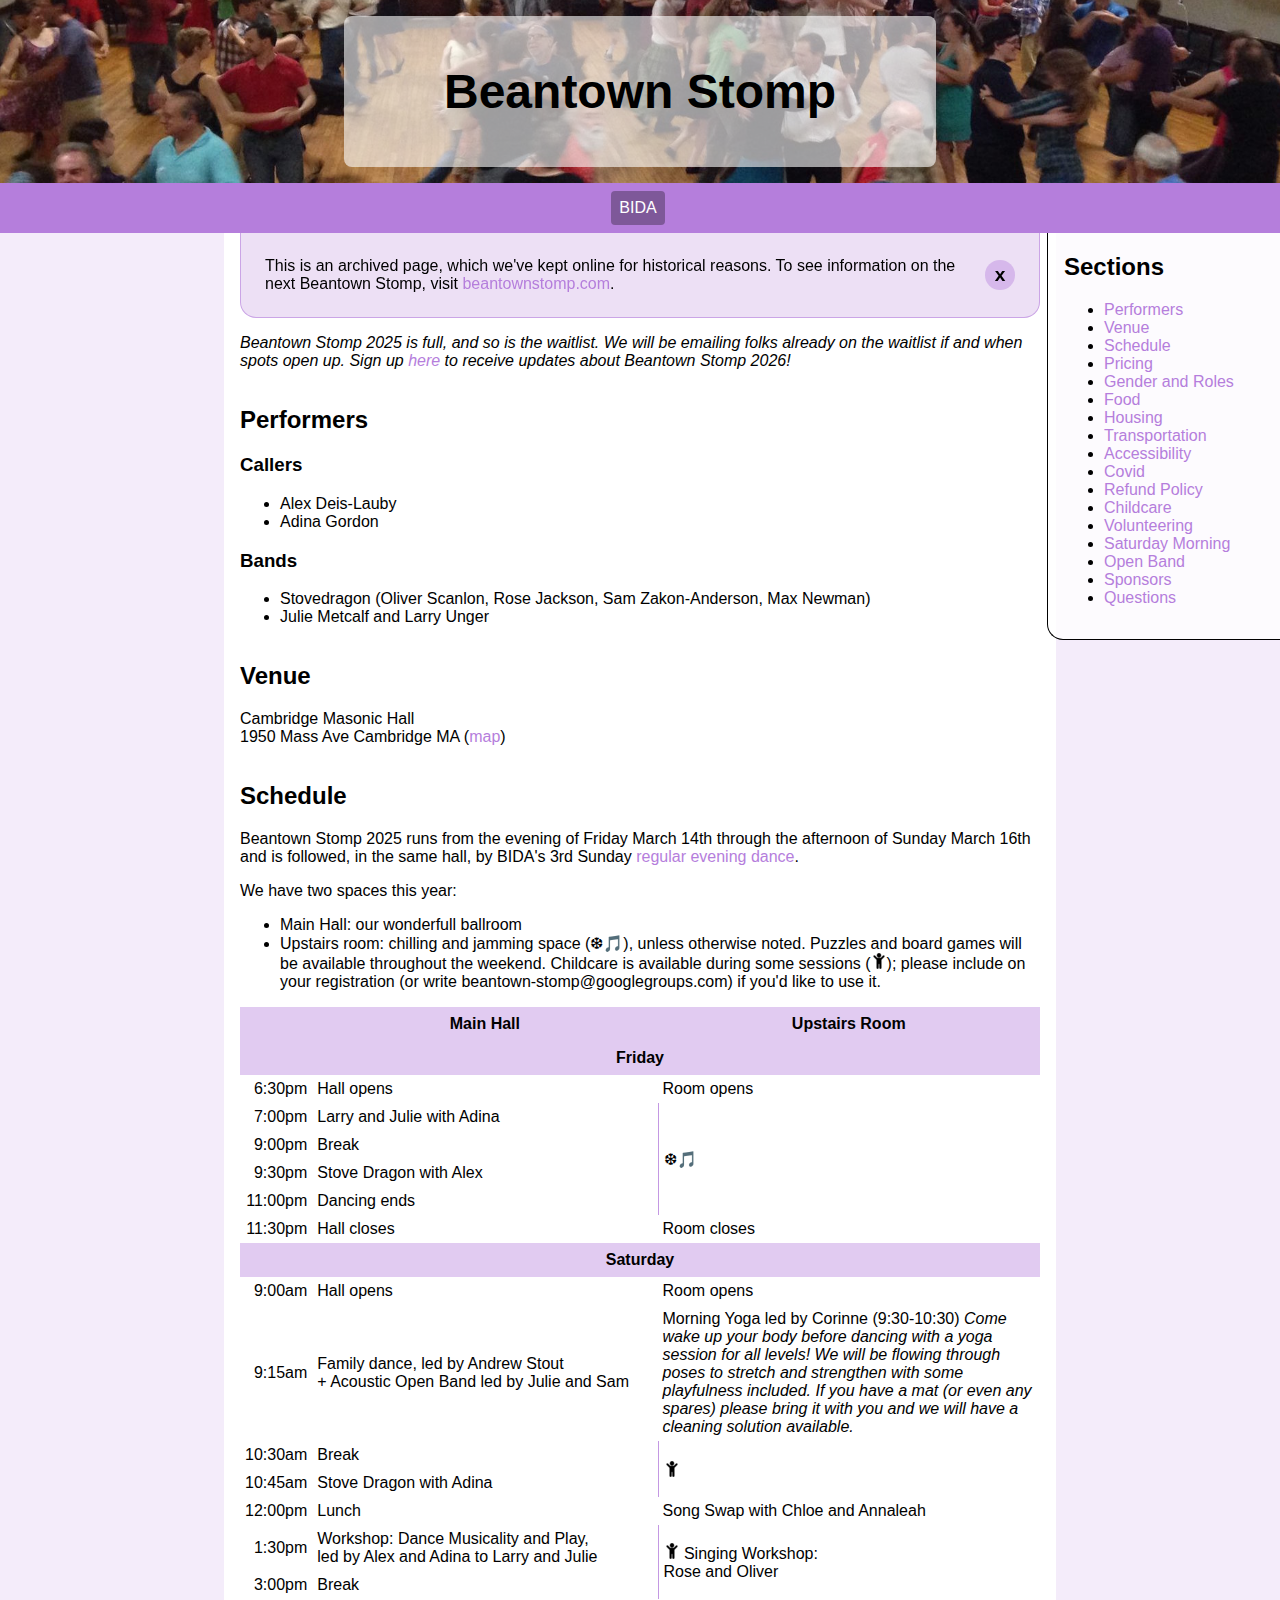
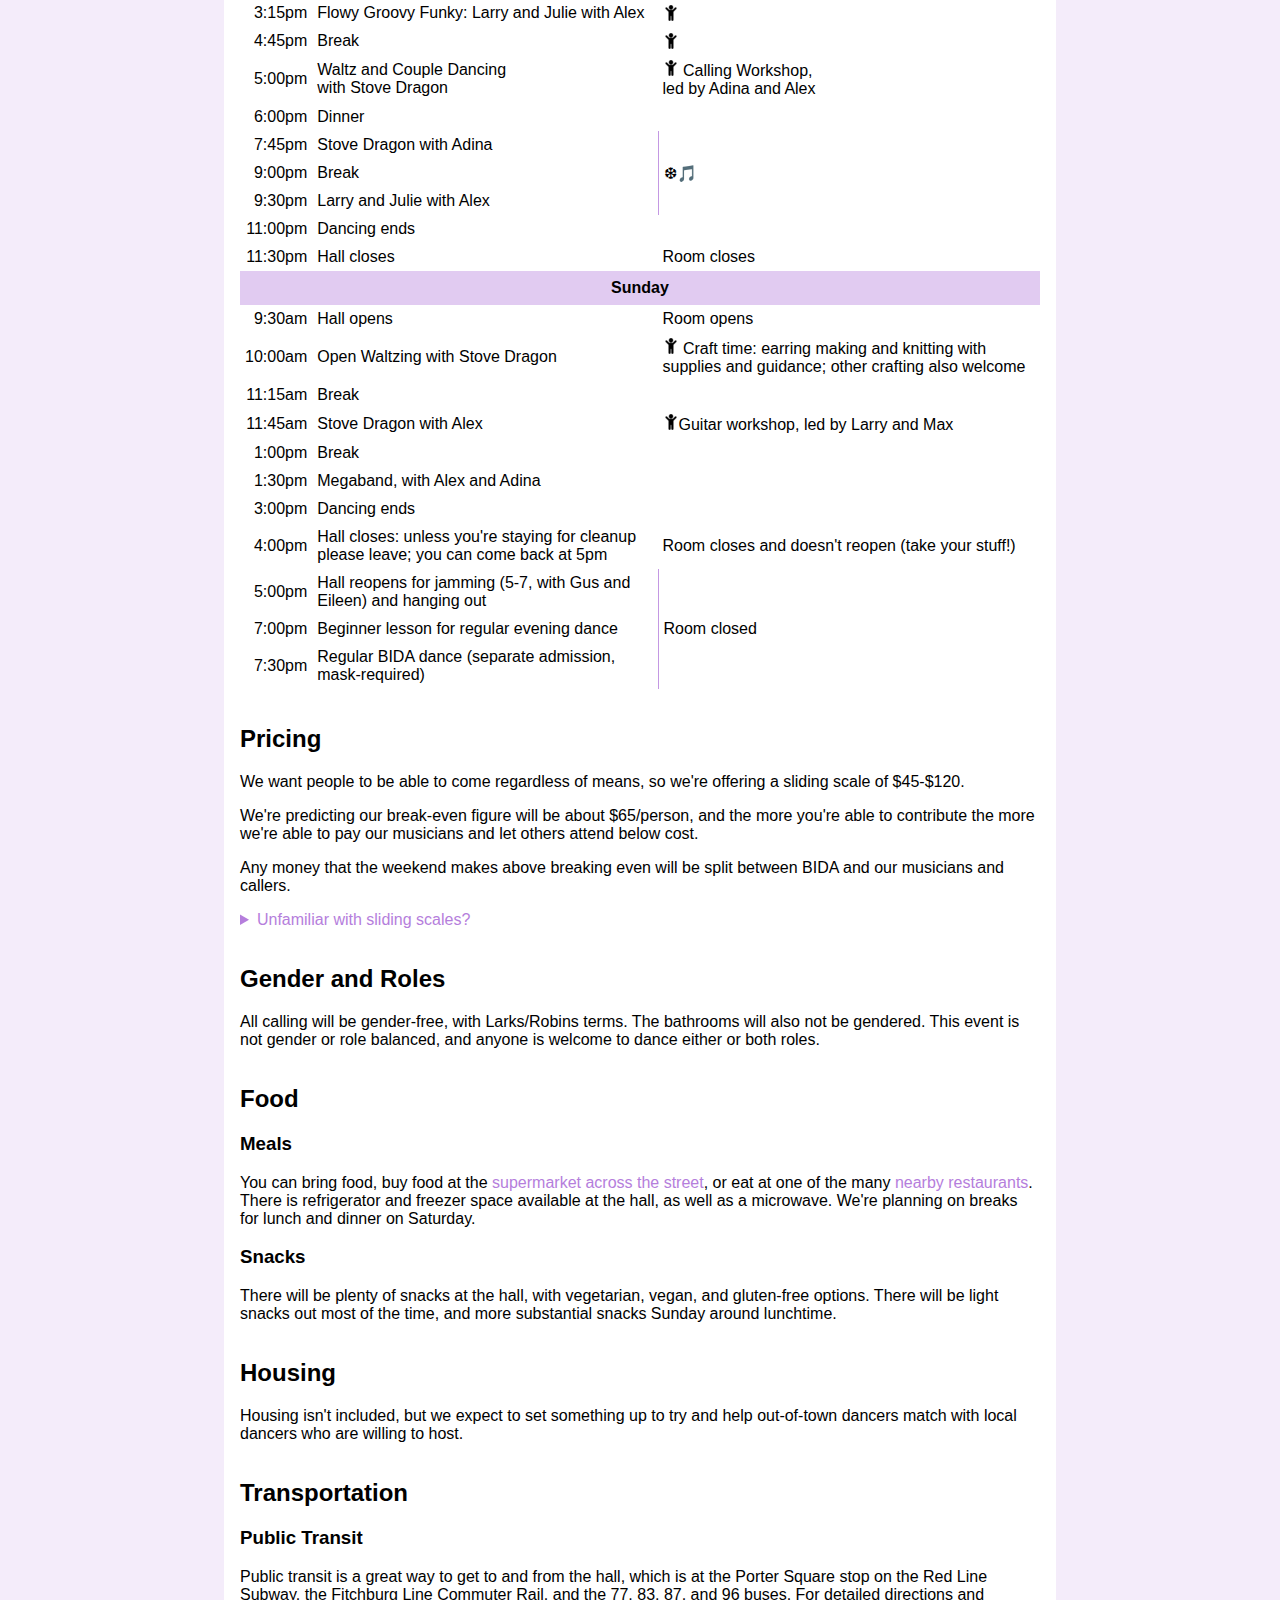
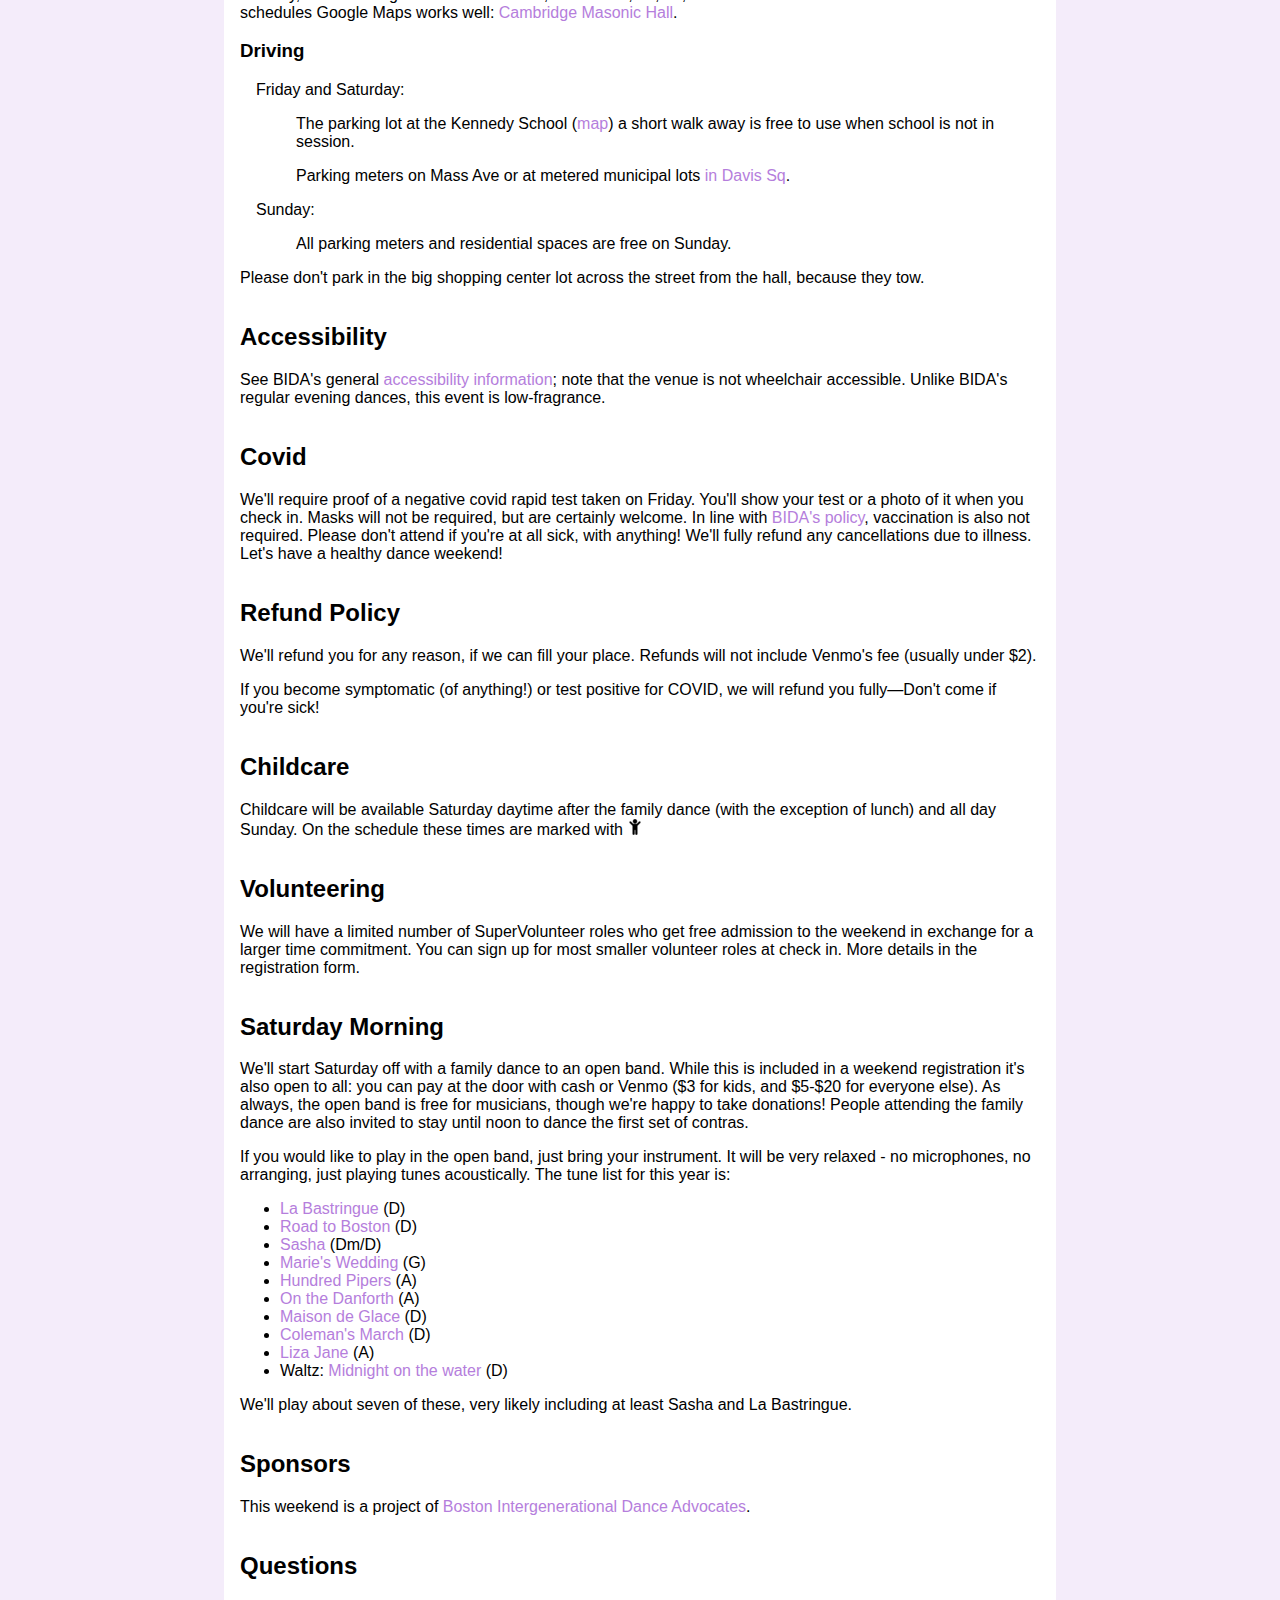
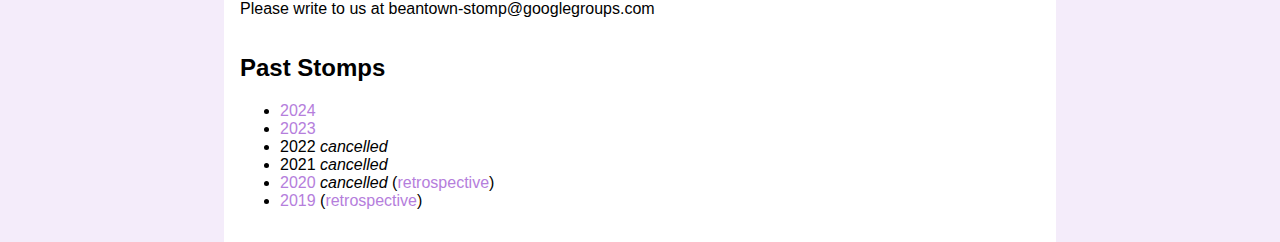
<file: 2025.html>
<html><head><meta name="viewport" content="width=device-width, initial-scale=1.0">
<link rel=stylesheet href=main.css>
<title>Beantown Stomp</title>

<style>

#sidebar {
  background-color: white;
  padding: 8px;
}
@media screen and (min-width: 600px) {
  #sidebar {
      float: right;
    width: 200px;
    background-color: rgba(255, 255, 255, 0.8);
    padding-left: 1em;
    padding-right: 1em;
    padding-bottom: 1em;
    border-left: 1px solid black;
    border-bottom: 1px solid black;
    border-radius: 0 0 0 1em;
  }
  #sidebar h2 {
    margin-top: 0.5em;
  }
}
#date {
  margin-top: 0.5em;
}
td {
  vertical-align: center
  box-sizing: border-box;   
}
.time {
  text-align: right;
}
th {
  padding-top: 0.5em;
  padding-bottom: 0.5em;
  background-color: rgba(181, 126, 220, 0.4);
}
.leftborder {
  border-left: 1px solid rgba(181, 126, 220, 0.8);
}
tr:nth-child(odd) {

}
td {
  border-collapse: collapse;
}
.archived {
  position: sticky;
  top: 0;
  z-index: 100;
  margin: 0;
  margin-top: -1em;
  margin-bottom: 1em;
  padding: 1.5em;
  border: 1px solid rgba(181, 126, 220, 0.6);
  border-top: 0;
  border-radius: 0 0 1em 1em;
  background-color: rgb(237, 224, 245);
  display: flex;
  align-items: center;
  justify-content: space-between;
}

.archived-content {
  flex: 1;
}

.close-button {
  cursor: pointer;
  font-weight: bold;
  font-size: 1.2em;
  padding: 0.2em 0.5em;
  border-radius: 50%;
  background-color: rgba(181, 126, 220, 0.4);
  margin-left: 1em;
}

.close-button:hover {
  background-color: rgba(181, 126, 220, 0.6);
}

.hidden {
  display: none;
}
</style>

</head>
<body>

<div id=banner>
  <div id=logo-wrapper>
    <center><h1>Beantown Stomp</h1></center>
  </div>
</div>
<div id=nav-wrapper>
  <div id=nav>
     <a href="https://www.bidadance.org">BIDA</a>
   </div>
</div>

<div id=sidebar>
<h2>Sections</h2>
<ul>
<li><a href="#performers">Performers</a></li>
<li><a href="#venue">Venue</a></li>
<li><a href="#schedule">Schedule</a></li>
<li><a href="#pricing">Pricing</a></li>
<li><a href="#gender">Gender and Roles</a></li>
<li><a href="#food">Food</a></li>
<li><a href="#housing">Housing</a></li>
<li><a href="#transportation">Transportation</a></li>
<li><a href="#accessibility">Accessibility</a></li>
<li><a href="#covid">Covid</a></li>
<li><a href="#refunds">Refund Policy</a></li>
<li><a href="#kids">Childcare</a></li>
<li><a href="#volunteering">Volunteering</a></li>
<li><a href="#saturday-morning">Saturday Morning</a></li>
<li><a href="#open-band">Open Band</a></li>
<li><a href="#sponsors">Sponsors</a></li>
<li><a href="#questions">Questions</a></li>
</ul>

<!-- <a id=register-button href="/register">Join Waitlist</a> -->
<!-- <a id=register-button href="/register">Register</a> -->

</div>

<div id=content>

<div class=archived id=archived-banner>
  <div class="archived-content">

This is an archived page, which we've kept online for historical
reasons.  To see information on the next Beantown Stomp, visit <a
href="https://beantownstomp.com">beantownstomp.com</a>.
  </div>
  <span class="close-button" id="close-banner">x</span>
</div>

<script>
  document.getElementById('close-banner').addEventListener('click', function() {
    document.getElementById('archived-banner').classList.add('hidden');
  });
</script>

<i>

Beantown Stomp 2025 is full, and so is the waitlist.  We will be
emailing folks already on the waitlist if and when spots open up.
Sign up <a
href="https://docs.google.com/forms/d/e/1FAIpQLSc1vlcKR_0fKBK2dRTaEyBA2C5s4GaAdeB6rdAGevM452eFgQ/viewform?usp=sharing">here</a>
to receive updates about Beantown Stomp 2026!

</i>

<!--
<i>
Beantown Stomp 2025 is full, but we encourage you to <a
href="/register">join the waitlist</a>.  You will be notified by email
if you get in off the waitlist.
</i>
-->

<p>

    <h2 id=performers>Performers</h2>

    <h3>Callers</h3>

    <ul>
      <li>Alex Deis-Lauby
      <li>Adina Gordon
    </ul>

    <h3>Bands</h3>

    <ul>
      <li>Stovedragon (Oliver Scanlon,
                       Rose Jackson,
                       Sam Zakon-Anderson,
                       Max Newman)
      <li>Julie Metcalf and Larry Unger
    </ul>

    <p>

    <h2 id=venue>Venue</h2>

    Cambridge Masonic Hall<br>
    1950 Mass Ave Cambridge MA (<a href="https://goo.gl/maps/oTYk2jPj1j92">map</a>)

    <h2 id=schedule>Schedule</h2>

Beantown Stomp 2025 runs from the evening of Friday March 14th through
the afternoon of Sunday March 16th and is followed, in the same hall,
by BIDA's 3rd Sunday <a href="https://www.bidadance.org/">regular
evening dance</a>.

<p>

We have two spaces this year:

<ul>
<li>Main Hall: our wonderfull ballroom

<li>Upstairs room: chilling and jamming space (&#10054;&#127925;), unless otherwise noted.
Puzzles and board games will be available throughout the weekend.
Childcare is available during some sessions (<img alt="childcare
available" title="childcare available" src="child-icon.png"
srcset="child-icon-2x.png 2x">); please include on your registration
(or write beantown-stomp@googlegroups.com) if you'd like to use it.

</ul>

<p>

<style>
@media screen and (max-width: 992px) {
  .desktop-only {
    display: none;
  }
}
</style>

<table cellpadding=5 cellspacing=0>
<tr><th><th>Main Hall<th>Upstairs Room
<tr><th colspan=3>Friday
<tr><td class=time>6:30pm<td>Hall opens<td>Room opens
<tr><td class=time>7:00pm<td>Larry and Julie with Adina<td rowspan=4 class=leftborder>&#10054;&#127925;
<tr><td class=time>9:00pm<td>Break
<tr><td class=time>9:30pm<td>Stove Dragon with Alex
<tr><td class=time>11:00pm<td>Dancing ends
<tr><td class=time>11:30pm<td>Hall closes<td>Room closes
<tr><th colspan=3>Saturday
<tr><td class=time>9:00am<td>Hall opens<td>Room opens
<tr><td class=time>9:15am<td>Family dance, led by Andrew Stout
                         <br>+ Acoustic Open Band led by Julie and Sam
                         <td style="max-width: 30em">Morning Yoga led by Corinne (9:30-10:30) <i class=desktop-only>Come wake up your body before dancing with a yoga session for all levels! We will be flowing through poses to stretch and strengthen with some playfulness included. If you have a mat (or even any spares) please bring it with you and we will have a cleaning solution available.</i>
<tr><td class=time>10:30am<td>Break
    <td rowspan=2 class=leftborder><img alt="childcare available" title="childcare available"
         src="child-icon.png" srcset="child-icon-2x.png 2x">
<tr><td class=time>10:45am<td>Stove Dragon with Adina
<tr><td class=time>12:00pm<td>Lunch
    <td>
    Song Swap with Chloe and Annaleah
<tr><td class=time>1:30pm<td>Workshop: Dance Musicality and Play,<br> led by Alex and Adina to Larry and Julie
     <td rowspan=2 class=leftborder><img alt="childcare available" title="childcare available"
          src="child-icon.png" srcset="child-icon-2x.png 2x">
    Singing Workshop:<br>Rose and Oliver
<tr><td class=time>3:00pm<td>Break
<tr><td class=time>3:15pm<td>Flowy Groovy Funky: Larry and Julie with Alex
    <td><img alt="childcare available" title="childcare available"
             src="child-icon.png" srcset="child-icon-2x.png 2x">
<tr><td class=time>4:45pm<td>Break
    <td><img alt="childcare available" title="childcare available"
             src="child-icon.png" srcset="child-icon-2x.png 2x">
<tr><td class=time>5:00pm<td>Waltz and Couple Dancing
                         <br>with Stove Dragon
    <td><img alt="childcare available" title="childcare available"
             src="child-icon.png" srcset="child-icon-2x.png 2x">
        Calling Workshop,<br>led by Adina and Alex
<tr><td class=time>6:00pm<td>Dinner<td>
<tr><td class=time>7:45pm<td>Stove Dragon with Adina<td rowspan=3  class=leftborder>&#10054;&#127925;
<tr><td class=time>9:00pm<td>Break
<tr><td class=time>9:30pm<td>Larry and Julie with Alex
<tr><td class=time>11:00pm<td>Dancing ends<td>
<tr><td class=time>11:30pm<td>Hall closes<td>Room closes
<tr><th colspan=3>Sunday
<tr><td class=time>9:30am<td>Hall opens<td>Room opens
<tr><td class=time>10:00am<td>Open Waltzing with Stove Dragon
    <td>
    <img alt="childcare available" title="childcare available" src="child-icon.png"
         srcset="child-icon-2x.png 2x">
    Craft time: earring making and knitting with supplies and guidance; other crafting also welcome
<tr><td class=time>11:15am<td>Break
<tr><td class=time>11:45am<td>Stove Dragon with Alex<td><img alt="childcare available" title="childcare available" src="child-icon.png"
         srcset="child-icon-2x.png 2x">Guitar workshop, led by Larry and Max
<tr><td class=time>1:00pm<td>Break
<tr><td class=time>1:30pm<td>Megaband, with Alex and Adina
<tr><td class=time>3:00pm<td>Dancing ends<td>
<tr><td class=time>4:00pm<td>Hall closes: unless you're staying for cleanup please leave; you can come back at 5pm<td>Room closes and doesn't reopen (take your stuff!)
<tr><td class=time>5:00pm<td>Hall reopens for jamming (5-7, with Gus and Eileen) and hanging out
    <td rowspan=3 class=leftborder>Room closed
<tr><td class=time>7:00pm<td>Beginner lesson for regular evening dance
<tr><td class=time>7:30pm<td>Regular BIDA dance (separate admission, mask-required)
</table>

<h2 id=pricing>Pricing</h2>

We want people to be able to come regardless of means, so we're
offering a sliding scale of $45-$120.

<p>

We're predicting our break-even figure will be about $65/person, and
the more you're able to contribute the more we're able to pay our
musicians and let others attend below cost.

<p>

Any money that the weekend makes above breaking even will be split
between BIDA and our musicians and callers.

<p>

<details>
<summary>Unfamiliar with sliding scales?</summary>

Money is a social construct, right? But also, its effects are very
real: we need it to buy food, pay rent, get to dance weekends, pay
talented musicians for creating magic that brings us together,
etc. etc. So a sliding scale is a way of accommodating different
incomes and asking you, the dancers, to take account of what kind of
financial situation you're experiencing, and pay accordingly. Here are
some examples:

<ul>
  <li><p>$65 Break-even point: this is the amount we estimate will cover
  our costs for performers, venue, sound, food, everything. If
  everyone paid this, we'd come out ok. But, read on...

  <li><p>$45 Minimum: if you can only afford this much, that's ok! We'd
  love for you to be able to come and dance. If you can't pay at least
  $45, we recommend <a href="#volunteering">volunteering</a>.

  <li><p>$80-$100: this is an opportunity to help cover the difference
  for someone who can't pay a full ticket. Maybe you're in a good job
  or comfortable situation, or maybe you're wanting to give back
  directly to your community. It's been a weird, hard couple of years
  for many. Paying $80 will cover the difference of one person
  attending at the minimum. Paying $100 will cover two.

  <li><p>Giving even more: Paying $100-$120 will allow us to give extra
  to our performers and help BIDA continue to run affordable events in
  the future!
</details>

<h2 id=gender>Gender and Roles</h2>

All calling will be gender-free, with Larks/Robins terms.  The
bathrooms will also not be gendered.  This event is not gender or role
balanced, and anyone is welcome to dance either or both roles.

<h2 id=food>Food</a>
<h3>Meals</h3>

You can bring food, buy food at the <a
href="https://local.starmarket.com/ma/cambridge/49-white-st.html">supermarket
across the street</a>, or eat at one of the many <a
href="restaurant-guide">nearby restaurants</a>. There is refrigerator
and freezer space available at the hall, as well as a microwave. We're
planning on breaks for lunch and dinner on Saturday.

<h3>Snacks</h3>

There will be plenty of snacks at the hall, with vegetarian, vegan,
and gluten-free options. There will be light snacks out most of the
time, and more substantial snacks Sunday around lunchtime.


<h2 id=housing>Housing</h2>

Housing isn't included, but we expect to set something up to try and help
out-of-town dancers match with local dancers who are willing to host.

<h2 id=transportation>Transportation</h2>
<h3>Public Transit</h3>

Public transit is a great way to get to and from the hall, which is at
the Porter Square stop on the Red Line Subway, the Fitchburg Line
Commuter Rail, and the 77, 83, 87, and 96 buses.  For detailed
directions and schedules Google Maps works well: <a
href="https://goo.gl/maps/3usvVVZjUZ22">Cambridge Masonic Hall</a>.

<h3 id=parking>Driving</h3>

<dl style="margin-left:1em">
<dt>Friday and Saturday:</dt>
<dd><p>The parking lot at the Kennedy School (<a
href="https://goo.gl/maps/KtD2bC3oFQ92">map</a>) a short walk away is
free to use when school is not in session.</dd>
<dd><p>Parking meters on Mass Ave or at metered municipal lots <a
href="http://www.parksomerville.com/pdfs/davisparking_map.pdf">in
Davis Sq</a>.</dd>
<dt>Sunday:</dt>
<dd><p>All parking meters and residential spaces are free on
Sunday.</dd>
</dl>

<p>

Please don't park in the big shopping center lot across the street from
the hall, because they tow.

<h2 id=accessibility>Accessibility</h2>

See BIDA's general <a
href="https://www.bidadance.org/accessibility">accessibility
information</a>; note that the venue is not wheelchair accessible.
Unlike BIDA's regular evening dances, this event is low-fragrance.

<h2 id=covid>Covid</h2>

We'll require proof of a negative covid rapid test taken on
Friday. You'll show your test or a photo of it when you check
in. Masks will not be required, but are certainly welcome. In line
with <a href="https://www.bidadance.org/accessibility">BIDA's
policy</a>, vaccination is also not required. Please don't attend if
you're at all sick, with anything! We'll fully refund any
cancellations due to illness. Let's have a healthy dance weekend!

<h2 id=refunds>Refund Policy</h2>

We'll refund you for any reason, if we can fill your place. Refunds
will not include Venmo's fee (usually under $2).

<p>

If you become symptomatic (of anything!) or test positive for COVID,
we will refund you fully&mdash;Don't come if you're sick!

<h2 id=kids>Childcare</h2>

Childcare will be available Saturday daytime after the family dance
(with the exception of lunch) and all day Sunday.  On the schedule
these times are marked with <img alt="childcare available"
title="childcare available" src="child-icon.png"
srcset="child-icon-2x.png 2x">

<h2 id=volunteering>Volunteering</h2>

We will have a limited number of SuperVolunteer roles who get free
admission to the weekend in exchange for a larger time commitment. You
can sign up for most smaller volunteer roles at check in. More details
in the registration form.

<h2 id=saturday-morning>Saturday Morning</h2>

We'll start Saturday off with a family dance to an open band.  While
this is included in a weekend registration it's also open to all: you
can pay at the door with cash or Venmo ($3 for kids, and $5-$20 for
everyone else).  As always, the open band is free for musicians,
though we're happy to take donations!  People attending the family
dance are also invited to stay until noon to dance the first set of
contras.

<p>
<a name=open-band></a>

If you would like to play in the open band, just bring your
instrument.  It will be very relaxed - no microphones, no arranging,
just playing tunes acoustically.  The tune list for this year is:

<ul>
<li><a href="https://www.jefftk.com/contras/tunes/Trad-LaBastringue-FW---D-reel.jpg">La Bastringue</a> (D)
<li><a href="https://www.jefftk.com/contras/tunes/Trad-RoadToBoston-FW--D-reel.jpg">Road to Boston</a> (D)
<li><a href="https://www.jefftk.com/sasha-family-dance-tune.png">Sasha</a> (Dm/D)
<li><a href="https://www.jefftk.com/contras/tunes/Trad-MariesWedding-FW--G-reel.jpg">Marie's Wedding</a> (G)
<li><a href="https://www.jefftk.com/contras/tunes/Trad-HundredPipers-SPUDS--A-jig.png">Hundred Pipers</a> (A)
<li><a href="https://www.jefftk.com/contras/tunes/KeithMurphy-OnTheDanforth-SPUDS--A-reel.png">On the Danforth</a> (A)
<li><a href="https://www.jefftk.com/contras/tunes/RejeanBruner-MaisonGlace-SPUDS--DBm-jig.png">Maison de Glace</a> (D)
<li><a href="https://www.jefftk.com/contras/tunes/Trad-ColemansMarch-SPUDS--D-reel.jpg">Coleman's March</a> (D)
<li><a href="https://www.jefftk.com/contras/tunes/Trad-LizaJane-A-reel.png">Liza Jane</a> (A)
<li>Waltz: <a href="https://www.jefftk.com/contras/tunes/LukeThomasson-MidnightOnTheWater--D-waltz.png">Midnight on the water</a> (D)
</ul>

We'll play about seven of these, very likely including at least Sasha
and La Bastringue.

<h2 id=sponsors>Sponsors</h2>

This weekend is a project of <a
href="https://www.bidadance.org">Boston Intergenerational Dance Advocates</a>.

<p><h2 id=questions>Questions</h2>

Please write to us at beantown-stomp@googlegroups.com

<h2>Past Stomps</h2>

<ul>
<li><a href="/2024">2024</a>
<li><a href="/2023">2023</a>
<li>2022 <i>cancelled</i>
<li>2021 <i>cancelled</i>
<li><a href="/2020">2020</a> <i>cancelled</i> (<a href="https://www.jefftk.com/p/beantown-stomp-2020-retrospective">retrospective</a>)
<li><a href="/2019">2019</a> (<a href="https://www.jefftk.com/p/beantown-stomp-retrospective">retrospective</a>)
<p>

</div>

</body>
</html>
</file>
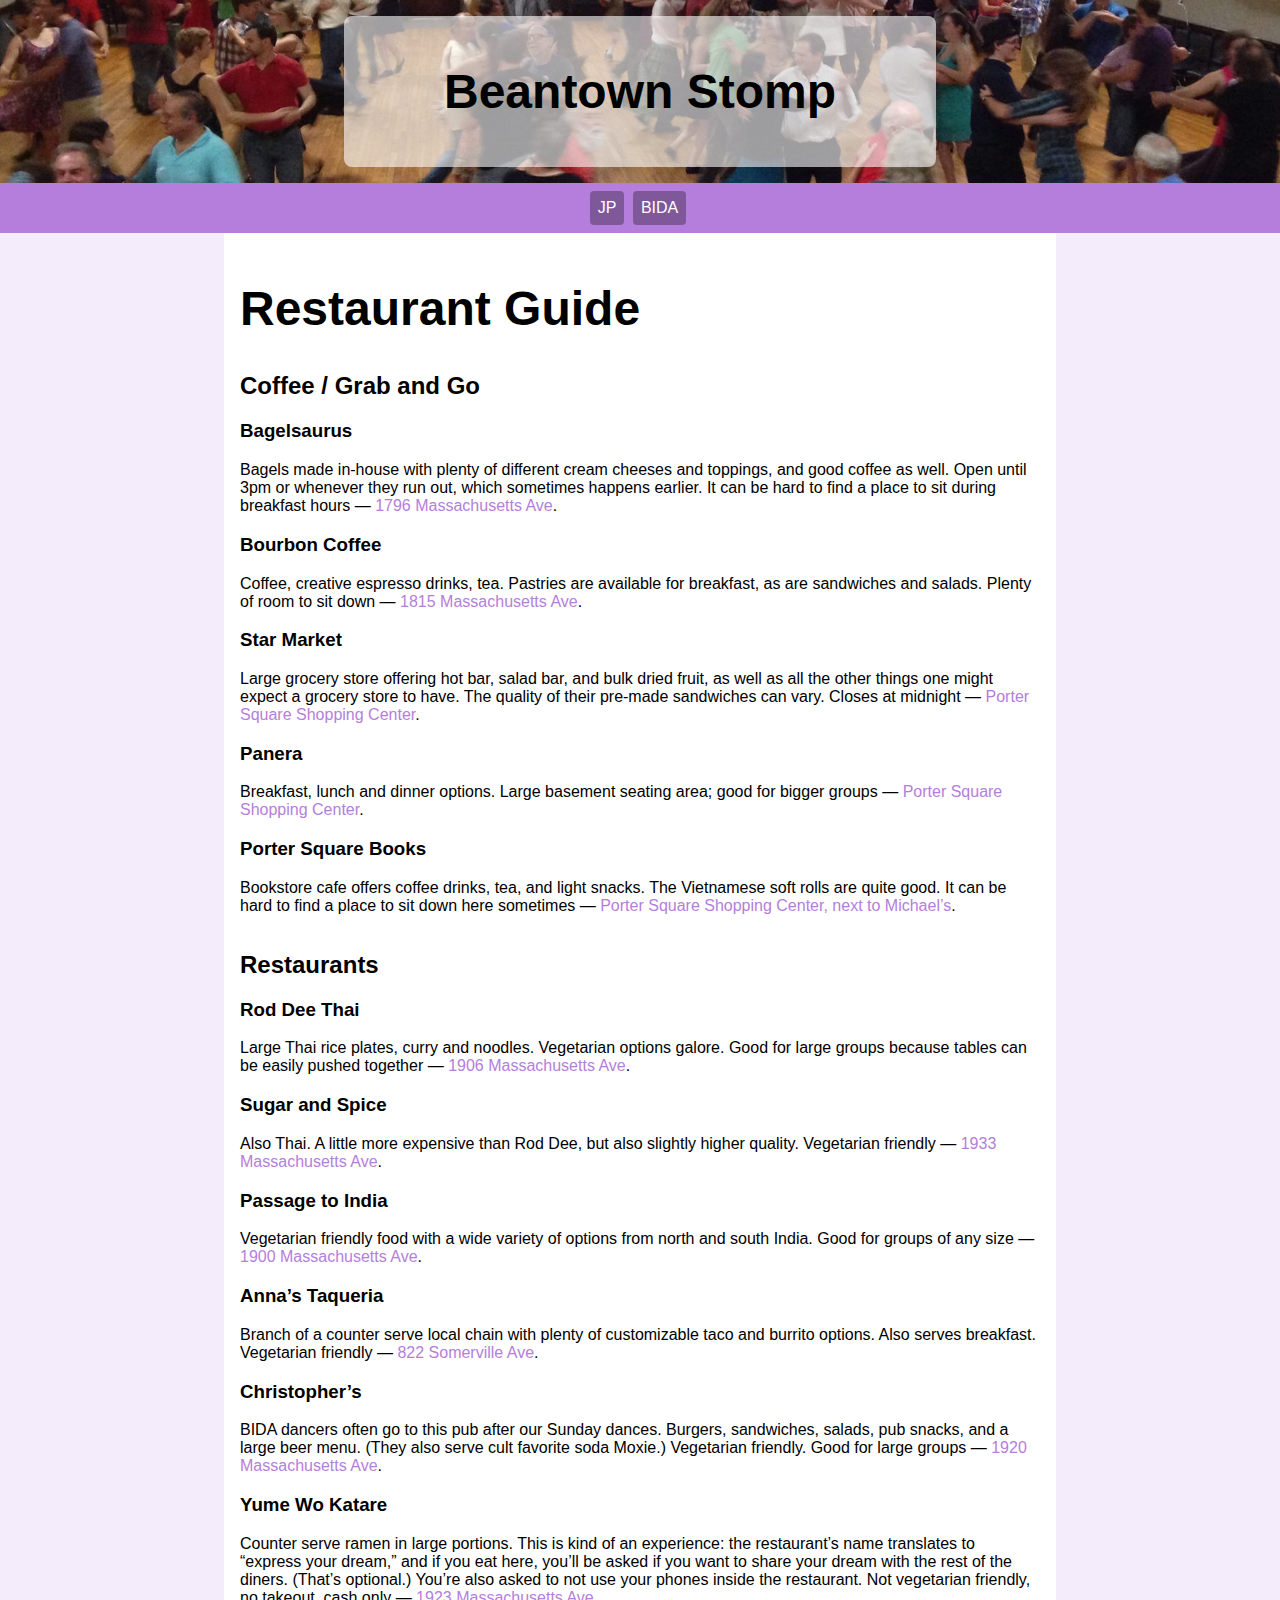
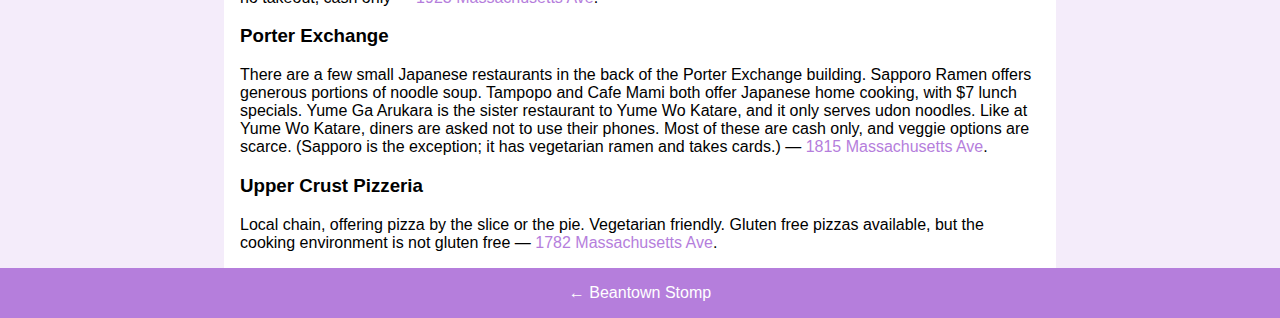
<file: restaurant-guide.html>
<html><head><meta name="viewport" content="width=device-width, initial-scale=1.0">
<link rel=stylesheet href=main.css>
<title>Beantown Stomp Restaurant Guide</title>
</head>
<body>

<div id=banner>
  <div id=logo-wrapper>
    <center><h1>Beantown Stomp</h1></center>
  </div>
</div>
<div id=nav-wrapper>
  <div id=nav>
     <a href="https://lcfd.org/jp">JP</a>
     <a href="https://www.bidadance.org">BIDA</a>
   </div>
</div>

<div id=content>

<h1>Restaurant Guide</h1>

<h2>Coffee / Grab and Go</h2>

<h3>Bagelsaurus</h3>

Bagels made in-house with plenty of different cream cheeses and
toppings, and good coffee as well. Open until 3pm or whenever they run
out, which sometimes happens earlier. It can be hard to find a place
to sit during breakfast hours &mdash; <a
href="http://www.bagelsaurus.com/">1796 Massachusetts Ave</a>.

<h3>Bourbon Coffee</h3>

Coffee, creative espresso drinks, tea. Pastries are available for
breakfast, as are sandwiches and salads. Plenty of room to sit
down &mdash; <a href="https://bourboncoffeeusa.com/cambridge-ma/">1815
Massachusetts Ave</a>.

<h3>Star Market</h3>

Large grocery store offering hot bar, salad bar, and bulk dried fruit,
as well as all the other things one might expect a grocery store to
have. The quality of their pre-made sandwiches can vary.  Closes at
midnight &mdash; <a
href="https://local.starmarket.com/ma/cambridge/49-white-st.html">Porter
Square Shopping Center</a>.

<h3>Panera</h3>

Breakfast, lunch and dinner options. Large basement seating area; good
for bigger groups &mdash; <a
href="https://locations.panerabread.com/ma/cambridge/5-white-street.html">Porter
Square Shopping Center</a>.

<h3>Porter Square Books</h3>

Bookstore cafe offers coffee drinks, tea, and light snacks. The Vietnamese soft rolls are quite good. It can be hard to find a place to sit down here sometimes &mdash; <a href="https://www.portersquarebooks.com/">Porter Square Shopping Center, next to Michael’s</a>.

<h2>Restaurants</h2>

<h3>Rod Dee Thai</h3>

Large Thai rice plates, curry and noodles. Vegetarian options
galore. Good for large groups because tables can be easily pushed
together &mdash; <a href="https://www.roddeethaicuisine.com/porter-sq">1906
Massachusetts Ave</a>.

<h3>Sugar and Spice</h3>

Also Thai. A little more expensive than Rod Dee, but also slightly
higher quality. Vegetarian friendly &mdash; <a href="https://sugarspices.squarespace.com/">1933 Massachusetts Ave</a>.

<h3>Passage to India</h3>

Vegetarian friendly food with a wide variety of options from north and
south India. Good for groups of any size &mdash; <a
href="http://www.passageindia.com/index.php">1900 Massachusetts
Ave</a>.

<h3>Anna’s Taqueria</h3>

Branch of a counter serve local chain with plenty of customizable taco
and burrito options. Also serves breakfast. Vegetarian friendly &mdash; <a
href="http://www.annastaqueria.com/">822 Somerville Ave</a>.

<h3>Christopher’s</h3>

BIDA dancers often go to this pub after our Sunday dances. Burgers,
sandwiches, salads, pub snacks, and a large beer menu. (They also
serve cult favorite soda Moxie.) Vegetarian friendly. Good for large
groups &mdash; <a href="https://christopherscambridge.com/">1920
Massachusetts Ave</a>.

<h3>Yume Wo Katare</h3>

Counter serve ramen in large portions. This is kind of an experience:
the restaurant’s name translates to “express your dream,” and if you
eat here, you’ll be asked if you want to share your dream with the
rest of the diners. (That’s optional.) You’re also asked to not use
your phones inside the restaurant. Not vegetarian friendly, no
takeout, cash only &mdash; <a href="https://www.yumewokatare.com/">1923
Massachusetts Ave</a>.

<h3>Porter Exchange</h3>

There are a few small Japanese restaurants in the back of the Porter
Exchange building. Sapporo Ramen offers generous portions of noodle
soup. Tampopo and Cafe Mami both offer Japanese home cooking, with $7
lunch specials. Yume Ga Arukara is the sister restaurant to Yume Wo
Katare, and it only serves udon noodles. Like at Yume Wo Katare,
diners are asked not to use their phones. Most of these are cash only,
and veggie options are scarce. (Sapporo is the exception; it has
vegetarian ramen and takes cards.) &mdash; <a
href="https://boston.eater.com/venue/32313/porter-exchange">1815
Massachusetts Ave</a>.

<h3>Upper Crust Pizzeria</h3>

Local chain, offering pizza by the slice or the pie. Vegetarian
friendly. Gluten free pizzas available, but the cooking environment is
not gluten free &mdash; <a
href="https://www.theuppercrustpizzeria.com/locations/cambridge/">1782
Massachusetts Ave</a>.

</div>

<div id=back-bar>
<a href="/">&larr; Beantown Stomp</a>
</div>

</body>
</html>
</file>
